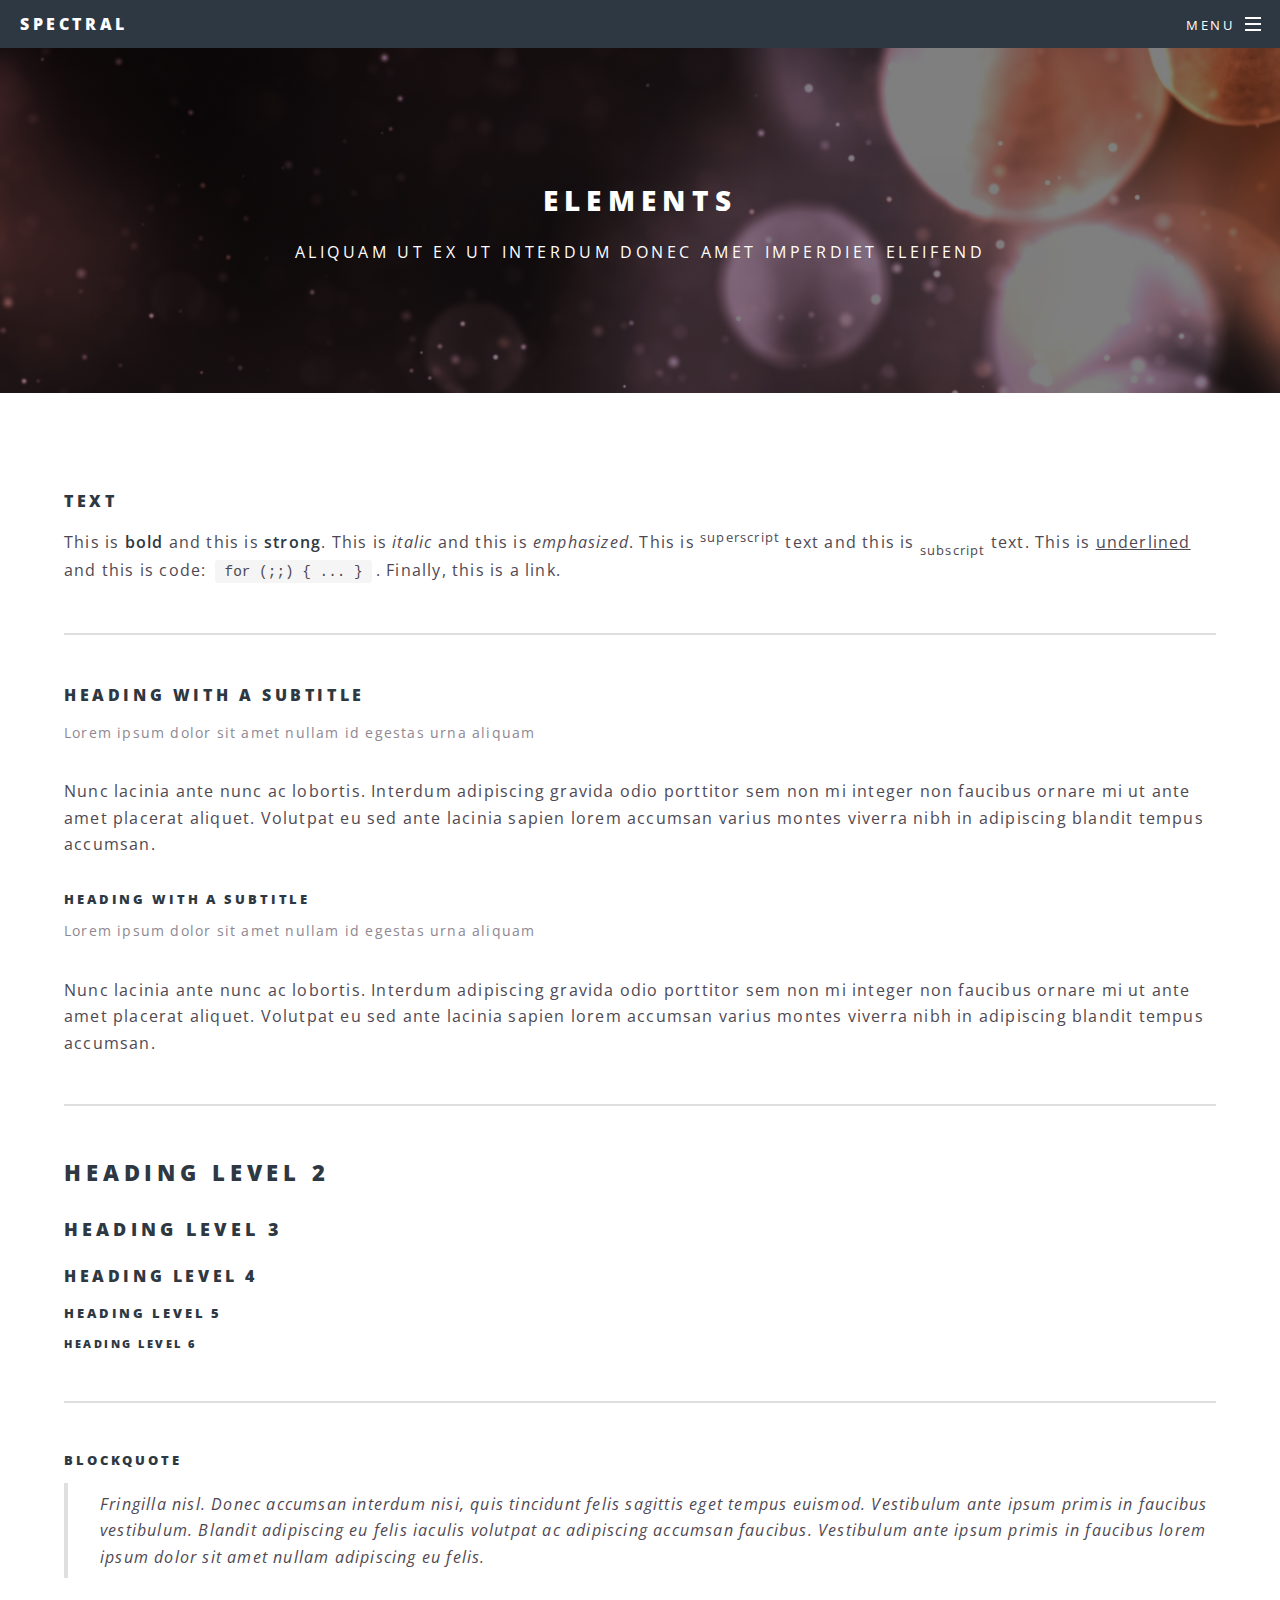
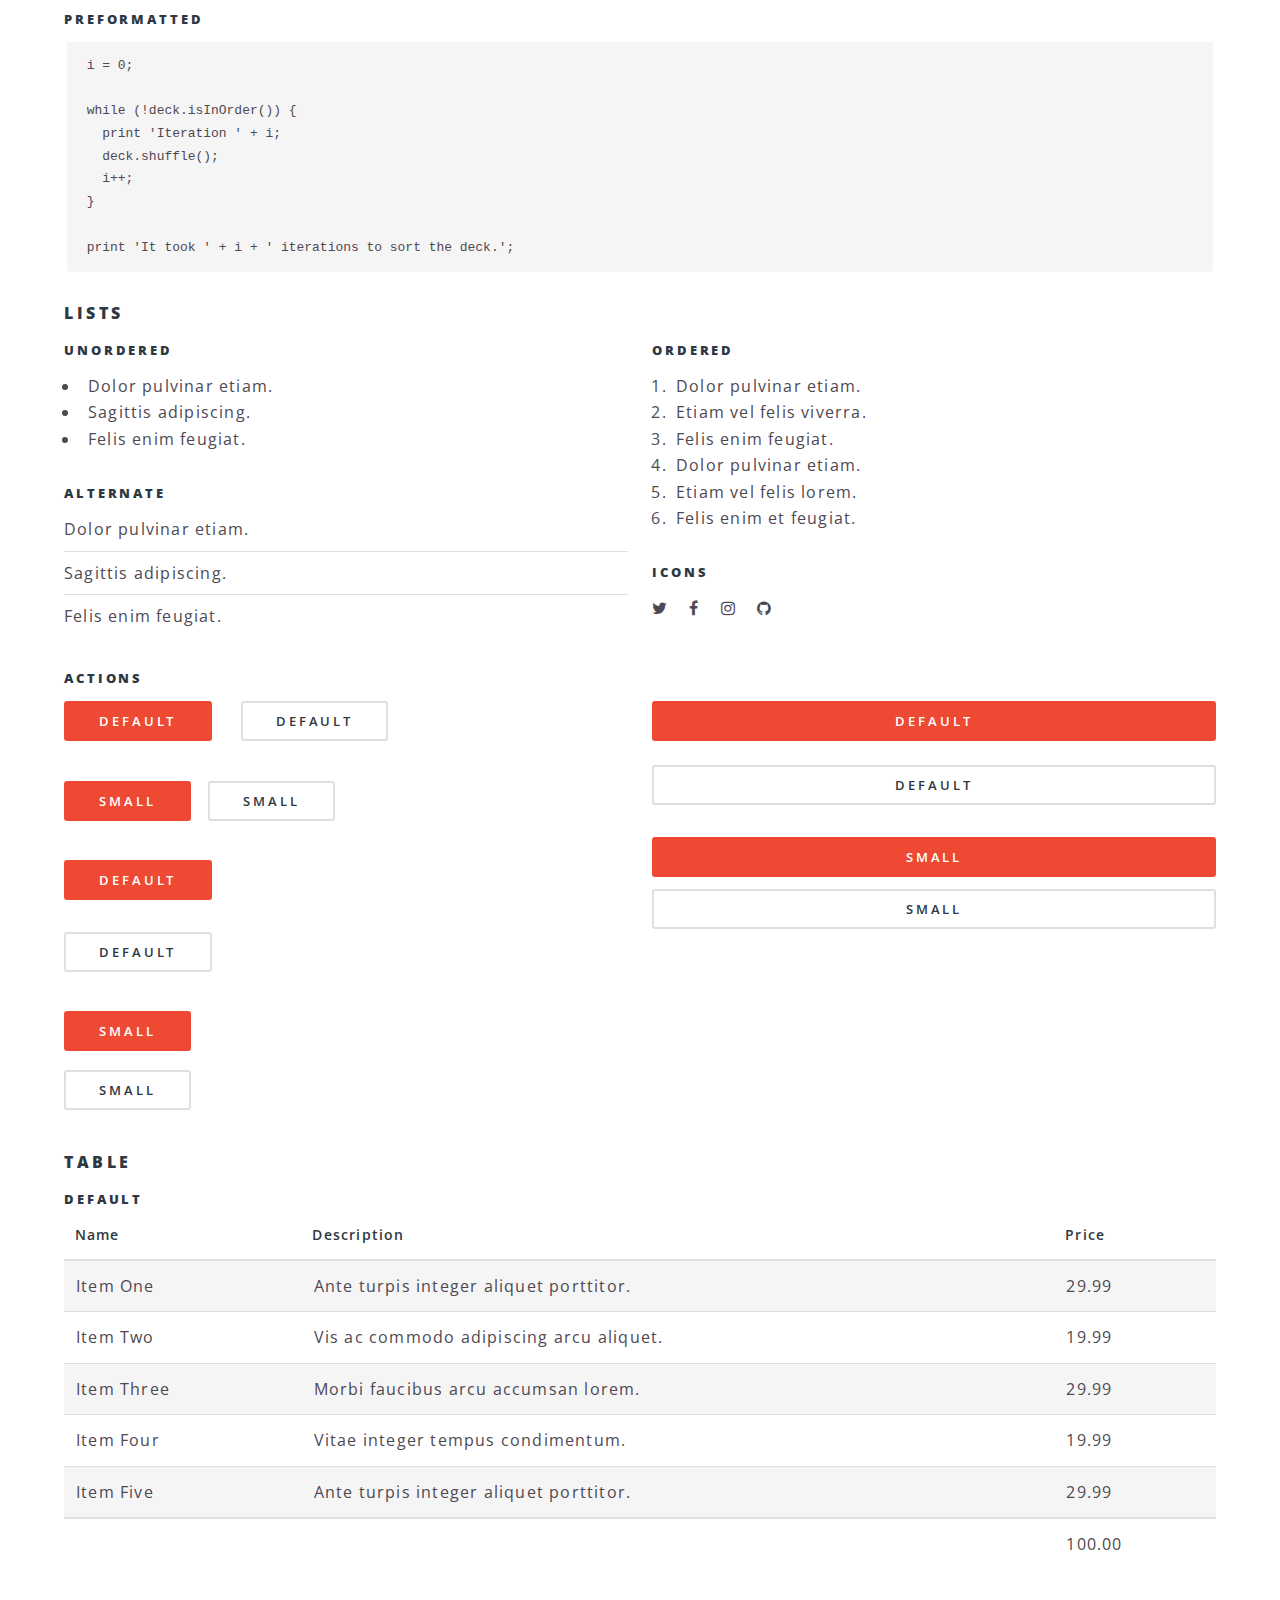
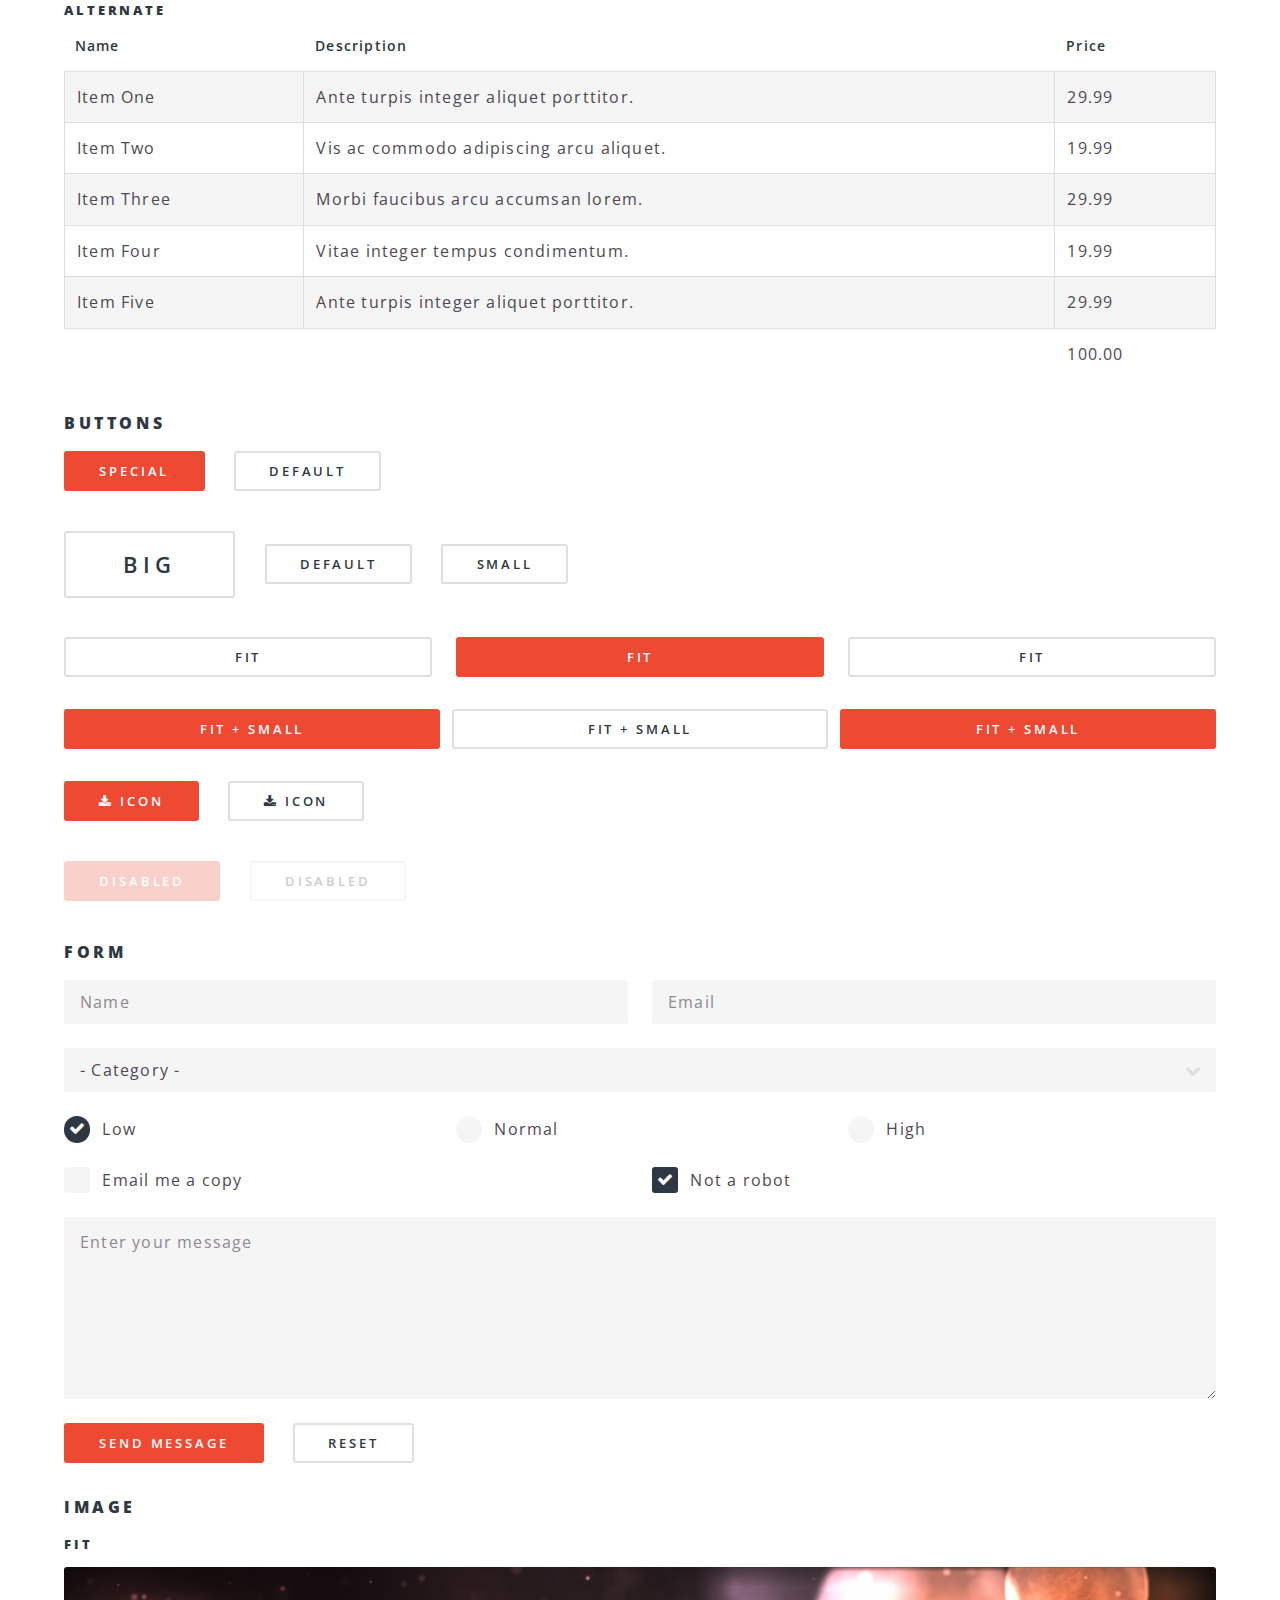
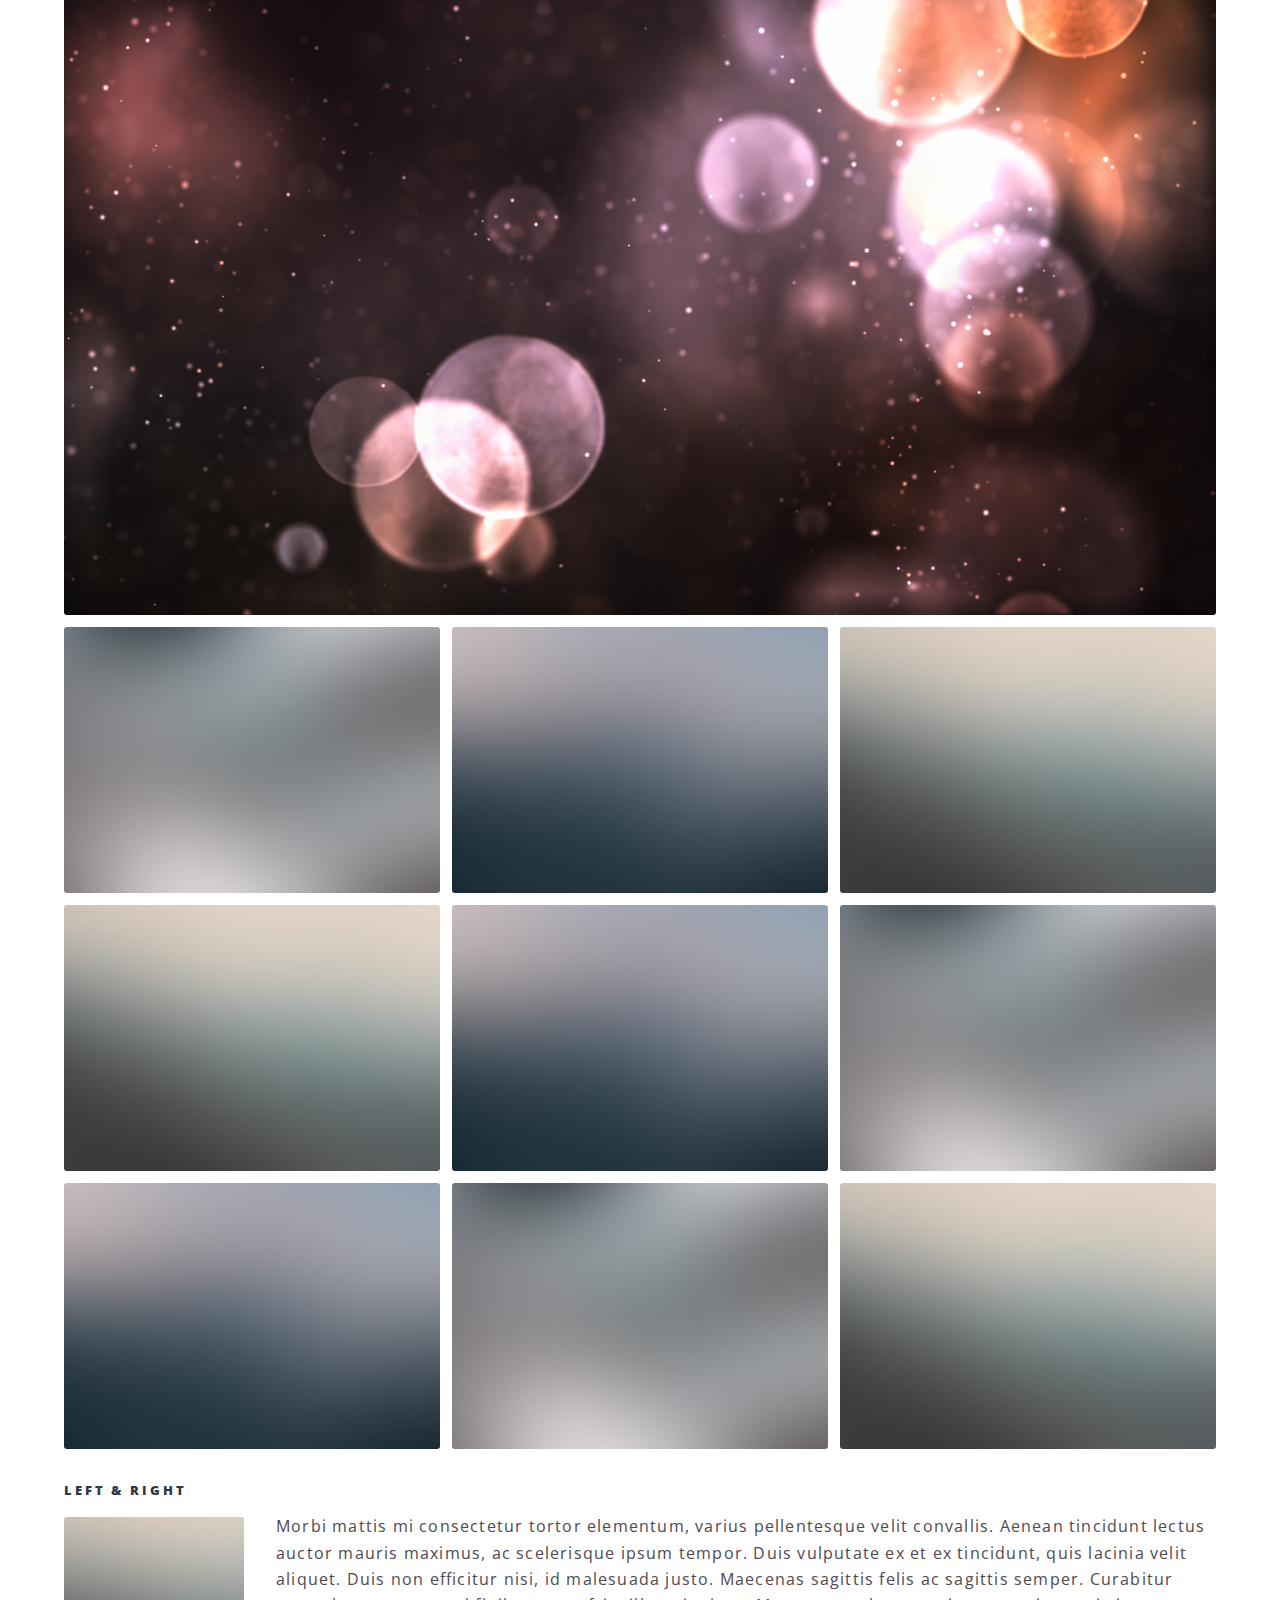
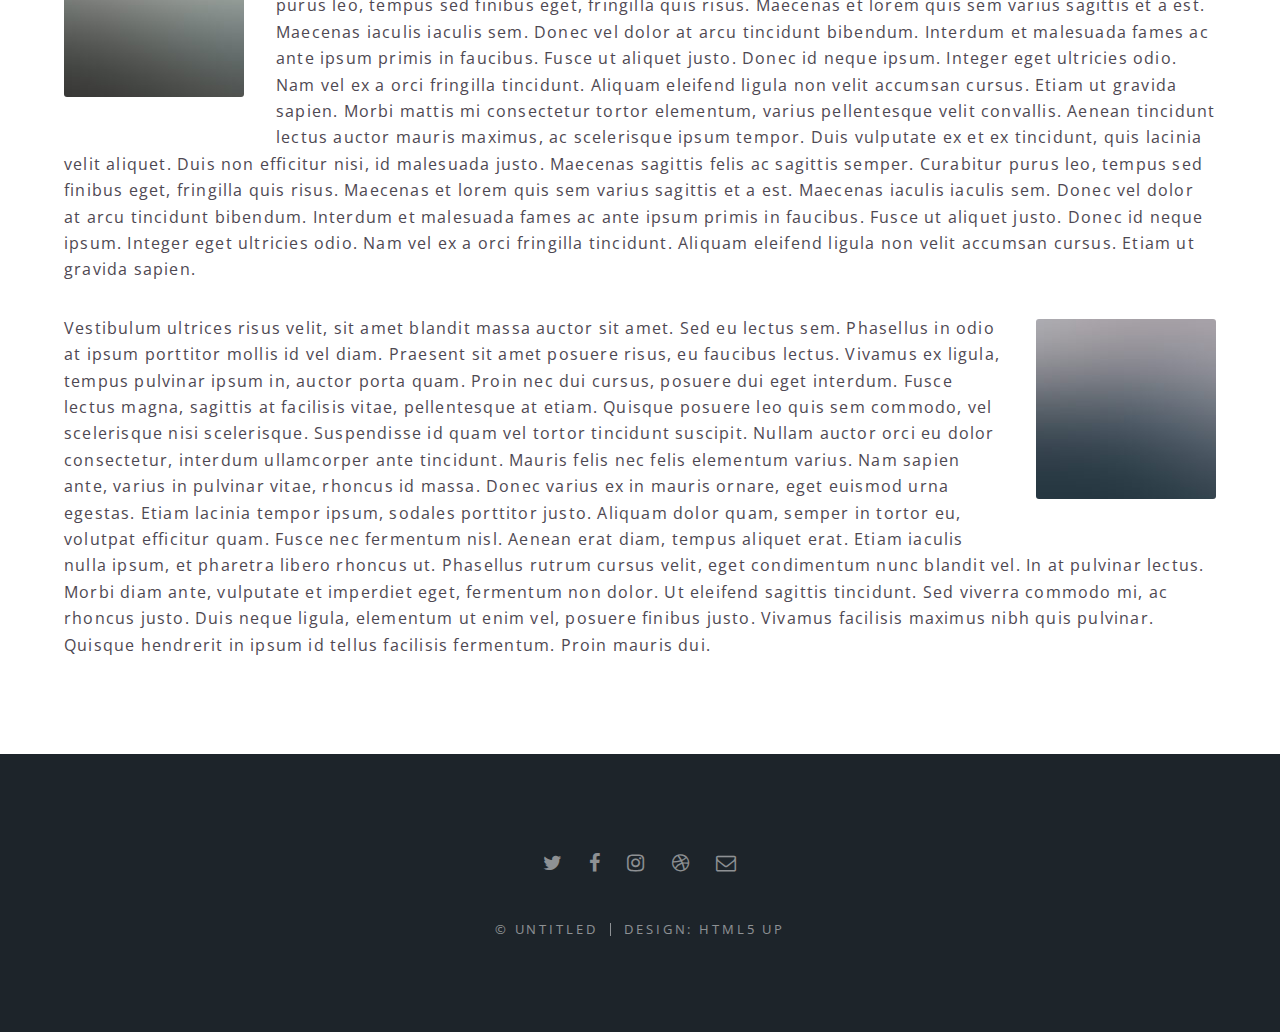
<file: elements.html>
<!DOCTYPE HTML>
<!--
	Spectral by HTML5 UP
	html5up.net | @ajlkn
	Free for personal and commercial use under the CCA 3.0 license (html5up.net/license)
-->
<html>
	<head>
		<title>Elements - Spectral by HTML5 UP</title>
		<meta charset="utf-8" />
		<meta name="viewport" content="width=device-width, initial-scale=1" />
		<!--[if lte IE 8]><script src="assets/js/ie/html5shiv.js"></script><![endif]-->
		<link rel="stylesheet" href="assets/css/main.css" />
		<!--[if lte IE 8]><link rel="stylesheet" href="assets/css/ie8.css" /><![endif]-->
		<!--[if lte IE 9]><link rel="stylesheet" href="assets/css/ie9.css" /><![endif]-->
	</head>
	<body>

		<!-- Page Wrapper -->
			<div id="page-wrapper">

				<!-- Header -->
					<header id="header">
						<h1><a href="index.html">Spectral</a></h1>
						<nav id="nav">
							<ul>
								<li class="special">
									<a href="#menu" class="menuToggle"><span>Menu</span></a>
									<div id="menu">
										<ul>
											<li><a href="index.html">Home</a></li>
											<li><a href="generic.html">Generic</a></li>
											<li><a href="elements.html">Elements</a></li>
											<li><a href="#">Sign Up</a></li>
											<li><a href="#">Log In</a></li>
										</ul>
									</div>
								</li>
							</ul>
						</nav>
					</header>

				<!-- Main -->
					<article id="main">
						<header>
							<h2>Elements</h2>
							<p>Aliquam ut ex ut interdum donec amet imperdiet eleifend</p>
						</header>
						<section class="wrapper style5">
							<div class="inner">

								<section>
									<h4>Text</h4>
									<p>This is <b>bold</b> and this is <strong>strong</strong>. This is <i>italic</i> and this is <em>emphasized</em>.
									This is <sup>superscript</sup> text and this is <sub>subscript</sub> text.
									This is <u>underlined</u> and this is code: <code>for (;;) { ... }</code>. Finally, <a href="#">this is a link</a>.</p>
									<hr />
									<header>
										<h4>Heading with a Subtitle</h4>
										<p>Lorem ipsum dolor sit amet nullam id egestas urna aliquam</p>
									</header>
									<p>Nunc lacinia ante nunc ac lobortis. Interdum adipiscing gravida odio porttitor sem non mi integer non faucibus ornare mi ut ante amet placerat aliquet. Volutpat eu sed ante lacinia sapien lorem accumsan varius montes viverra nibh in adipiscing blandit tempus accumsan.</p>
									<header>
										<h5>Heading with a Subtitle</h5>
										<p>Lorem ipsum dolor sit amet nullam id egestas urna aliquam</p>
									</header>
									<p>Nunc lacinia ante nunc ac lobortis. Interdum adipiscing gravida odio porttitor sem non mi integer non faucibus ornare mi ut ante amet placerat aliquet. Volutpat eu sed ante lacinia sapien lorem accumsan varius montes viverra nibh in adipiscing blandit tempus accumsan.</p>
									<hr />
									<h2>Heading Level 2</h2>
									<h3>Heading Level 3</h3>
									<h4>Heading Level 4</h4>
									<h5>Heading Level 5</h5>
									<h6>Heading Level 6</h6>
									<hr />
									<h5>Blockquote</h5>
									<blockquote>Fringilla nisl. Donec accumsan interdum nisi, quis tincidunt felis sagittis eget tempus euismod. Vestibulum ante ipsum primis in faucibus vestibulum. Blandit adipiscing eu felis iaculis volutpat ac adipiscing accumsan faucibus. Vestibulum ante ipsum primis in faucibus lorem ipsum dolor sit amet nullam adipiscing eu felis.</blockquote>
									<h5>Preformatted</h5>
									<pre><code>i = 0;

while (!deck.isInOrder()) {
  print 'Iteration ' + i;
  deck.shuffle();
  i++;
}

print 'It took ' + i + ' iterations to sort the deck.';</code></pre>
								</section>

								<section>
									<h4>Lists</h4>
									<div class="row">
										<div class="6u 12u$(medium)">
											<h5>Unordered</h5>
											<ul>
												<li>Dolor pulvinar etiam.</li>
												<li>Sagittis adipiscing.</li>
												<li>Felis enim feugiat.</li>
											</ul>
											<h5>Alternate</h5>
											<ul class="alt">
												<li>Dolor pulvinar etiam.</li>
												<li>Sagittis adipiscing.</li>
												<li>Felis enim feugiat.</li>
											</ul>
										</div>
										<div class="6u$ 12u$(medium)">
											<h5>Ordered</h5>
											<ol>
												<li>Dolor pulvinar etiam.</li>
												<li>Etiam vel felis viverra.</li>
												<li>Felis enim feugiat.</li>
												<li>Dolor pulvinar etiam.</li>
												<li>Etiam vel felis lorem.</li>
												<li>Felis enim et feugiat.</li>
											</ol>
											<h5>Icons</h5>
											<ul class="icons">
												<li><a href="#" class="icon fa-twitter"><span class="label">Twitter</span></a></li>
												<li><a href="#" class="icon fa-facebook"><span class="label">Facebook</span></a></li>
												<li><a href="#" class="icon fa-instagram"><span class="label">Instagram</span></a></li>
												<li><a href="#" class="icon fa-github"><span class="label">Github</span></a></li>
											</ul>
										</div>
									</div>
									<h5>Actions</h5>
									<div class="row">
										<div class="6u 12u$(medium)">
											<ul class="actions">
												<li><a href="#" class="button special">Default</a></li>
												<li><a href="#" class="button">Default</a></li>
											</ul>
											<ul class="actions small">
												<li><a href="#" class="button special small">Small</a></li>
												<li><a href="#" class="button small">Small</a></li>
											</ul>
											<ul class="actions vertical">
												<li><a href="#" class="button special">Default</a></li>
												<li><a href="#" class="button">Default</a></li>
											</ul>
											<ul class="actions vertical small">
												<li><a href="#" class="button special small">Small</a></li>
												<li><a href="#" class="button small">Small</a></li>
											</ul>
										</div>
										<div class="6u 12u$(medium)">
											<ul class="actions vertical">
												<li><a href="#" class="button special fit">Default</a></li>
												<li><a href="#" class="button fit">Default</a></li>
											</ul>
											<ul class="actions vertical small">
												<li><a href="#" class="button special small fit">Small</a></li>
												<li><a href="#" class="button small fit">Small</a></li>
											</ul>
										</div>
									</div>
								</section>

								<section>
									<h4>Table</h4>
									<h5>Default</h5>
									<div class="table-wrapper">
										<table>
											<thead>
												<tr>
													<th>Name</th>
													<th>Description</th>
													<th>Price</th>
												</tr>
											</thead>
											<tbody>
												<tr>
													<td>Item One</td>
													<td>Ante turpis integer aliquet porttitor.</td>
													<td>29.99</td>
												</tr>
												<tr>
													<td>Item Two</td>
													<td>Vis ac commodo adipiscing arcu aliquet.</td>
													<td>19.99</td>
												</tr>
												<tr>
													<td>Item Three</td>
													<td> Morbi faucibus arcu accumsan lorem.</td>
													<td>29.99</td>
												</tr>
												<tr>
													<td>Item Four</td>
													<td>Vitae integer tempus condimentum.</td>
													<td>19.99</td>
												</tr>
												<tr>
													<td>Item Five</td>
													<td>Ante turpis integer aliquet porttitor.</td>
													<td>29.99</td>
												</tr>
											</tbody>
											<tfoot>
												<tr>
													<td colspan="2"></td>
													<td>100.00</td>
												</tr>
											</tfoot>
										</table>
									</div>

									<h5>Alternate</h5>
									<div class="table-wrapper">
										<table class="alt">
											<thead>
												<tr>
													<th>Name</th>
													<th>Description</th>
													<th>Price</th>
												</tr>
											</thead>
											<tbody>
												<tr>
													<td>Item One</td>
													<td>Ante turpis integer aliquet porttitor.</td>
													<td>29.99</td>
												</tr>
												<tr>
													<td>Item Two</td>
													<td>Vis ac commodo adipiscing arcu aliquet.</td>
													<td>19.99</td>
												</tr>
												<tr>
													<td>Item Three</td>
													<td> Morbi faucibus arcu accumsan lorem.</td>
													<td>29.99</td>
												</tr>
												<tr>
													<td>Item Four</td>
													<td>Vitae integer tempus condimentum.</td>
													<td>19.99</td>
												</tr>
												<tr>
													<td>Item Five</td>
													<td>Ante turpis integer aliquet porttitor.</td>
													<td>29.99</td>
												</tr>
											</tbody>
											<tfoot>
												<tr>
													<td colspan="2"></td>
													<td>100.00</td>
												</tr>
											</tfoot>
										</table>
									</div>
								</section>

								<section>
									<h4>Buttons</h4>
									<ul class="actions">
										<li><a href="#" class="button special">Special</a></li>
										<li><a href="#" class="button">Default</a></li>
									</ul>
									<ul class="actions">
										<li><a href="#" class="button big">Big</a></li>
										<li><a href="#" class="button">Default</a></li>
										<li><a href="#" class="button small">Small</a></li>
									</ul>
									<ul class="actions fit">
										<li><a href="#" class="button fit">Fit</a></li>
										<li><a href="#" class="button special fit">Fit</a></li>
										<li><a href="#" class="button fit">Fit</a></li>
									</ul>
									<ul class="actions fit small">
										<li><a href="#" class="button special fit small">Fit + Small</a></li>
										<li><a href="#" class="button fit small">Fit + Small</a></li>
										<li><a href="#" class="button special fit small">Fit + Small</a></li>
									</ul>
									<ul class="actions">
										<li><a href="#" class="button special icon fa-download">Icon</a></li>
										<li><a href="#" class="button icon fa-download">Icon</a></li>
									</ul>
									<ul class="actions">
										<li><span class="button special disabled">Disabled</span></li>
										<li><span class="button disabled">Disabled</span></li>
									</ul>
								</section>

								<section>
									<h4>Form</h4>
									<form method="post" action="#">
										<div class="row uniform">
											<div class="6u 12u$(xsmall)">
												<input type="text" name="demo-name" id="demo-name" value="" placeholder="Name" />
											</div>
											<div class="6u$ 12u$(xsmall)">
												<input type="email" name="demo-email" id="demo-email" value="" placeholder="Email" />
											</div>
											<div class="12u$">
												<div class="select-wrapper">
													<select name="demo-category" id="demo-category">
														<option value="">- Category -</option>
														<option value="1">Manufacturing</option>
														<option value="1">Shipping</option>
														<option value="1">Administration</option>
														<option value="1">Human Resources</option>
													</select>
												</div>
											</div>
											<div class="4u 12u$(small)">
												<input type="radio" id="demo-priority-low" name="demo-priority" checked>
												<label for="demo-priority-low">Low</label>
											</div>
											<div class="4u 12u$(small)">
												<input type="radio" id="demo-priority-normal" name="demo-priority">
												<label for="demo-priority-normal">Normal</label>
											</div>
											<div class="4u$ 12u$(small)">
												<input type="radio" id="demo-priority-high" name="demo-priority">
												<label for="demo-priority-high">High</label>
											</div>
											<div class="6u 12u$(small)">
												<input type="checkbox" id="demo-copy" name="demo-copy">
												<label for="demo-copy">Email me a copy</label>
											</div>
											<div class="6u$ 12u$(small)">
												<input type="checkbox" id="demo-human" name="demo-human" checked>
												<label for="demo-human">Not a robot</label>
											</div>
											<div class="12u$">
												<textarea name="demo-message" id="demo-message" placeholder="Enter your message" rows="6"></textarea>
											</div>
											<div class="12u$">
												<ul class="actions">
													<li><input type="submit" value="Send Message" class="special" /></li>
													<li><input type="reset" value="Reset" /></li>
												</ul>
											</div>
										</div>
									</form>
								</section>

								<section>
									<h4>Image</h4>
									<h5>Fit</h5>
									<div class="box alt">
										<div class="row uniform 50%">
											<div class="12u"><span class="image fit"><img src="images/banner2.jpeg" alt="" /></span></div>
											<div class="4u"><span class="image fit"><img src="images/pic01.jpg" alt="" /></span></div>
											<div class="4u"><span class="image fit"><img src="images/pic02.jpg" alt="" /></span></div>
											<div class="4u"><span class="image fit"><img src="images/pic03.jpg" alt="" /></span></div>
											<div class="4u"><span class="image fit"><img src="images/pic03.jpg" alt="" /></span></div>
											<div class="4u"><span class="image fit"><img src="images/pic02.jpg" alt="" /></span></div>
											<div class="4u"><span class="image fit"><img src="images/pic01.jpg" alt="" /></span></div>
											<div class="4u"><span class="image fit"><img src="images/pic02.jpg" alt="" /></span></div>
											<div class="4u"><span class="image fit"><img src="images/pic01.jpg" alt="" /></span></div>
											<div class="4u"><span class="image fit"><img src="images/pic03.jpg" alt="" /></span></div>
										</div>
									</div>
									<h5>Left &amp; Right</h5>
									<p><span class="image left"><img src="images/pic04.jpg" alt="" /></span>Morbi mattis mi consectetur tortor elementum, varius pellentesque velit convallis. Aenean tincidunt lectus auctor mauris maximus, ac scelerisque ipsum tempor. Duis vulputate ex et ex tincidunt, quis lacinia velit aliquet. Duis non efficitur nisi, id malesuada justo. Maecenas sagittis felis ac sagittis semper. Curabitur purus leo, tempus sed finibus eget, fringilla quis risus. Maecenas et lorem quis sem varius sagittis et a est. Maecenas iaculis iaculis sem. Donec vel dolor at arcu tincidunt bibendum. Interdum et malesuada fames ac ante ipsum primis in faucibus. Fusce ut aliquet justo. Donec id neque ipsum. Integer eget ultricies odio. Nam vel ex a orci fringilla tincidunt. Aliquam eleifend ligula non velit accumsan cursus. Etiam ut gravida sapien. Morbi mattis mi consectetur tortor elementum, varius pellentesque velit convallis. Aenean tincidunt lectus auctor mauris maximus, ac scelerisque ipsum tempor. Duis vulputate ex et ex tincidunt, quis lacinia velit aliquet. Duis non efficitur nisi, id malesuada justo. Maecenas sagittis felis ac sagittis semper. Curabitur purus leo, tempus sed finibus eget, fringilla quis risus. Maecenas et lorem quis sem varius sagittis et a est. Maecenas iaculis iaculis sem. Donec vel dolor at arcu tincidunt bibendum. Interdum et malesuada fames ac ante ipsum primis in faucibus. Fusce ut aliquet justo. Donec id neque ipsum. Integer eget ultricies odio. Nam vel ex a orci fringilla tincidunt. Aliquam eleifend ligula non velit accumsan cursus. Etiam ut gravida sapien.</p>
									<p><span class="image right"><img src="images/pic05.jpg" alt="" /></span>Vestibulum ultrices risus velit, sit amet blandit massa auctor sit amet. Sed eu lectus sem. Phasellus in odio at ipsum porttitor mollis id vel diam. Praesent sit amet posuere risus, eu faucibus lectus. Vivamus ex ligula, tempus pulvinar ipsum in, auctor porta quam. Proin nec dui cursus, posuere dui eget interdum. Fusce lectus magna, sagittis at facilisis vitae, pellentesque at etiam. Quisque posuere leo quis sem commodo, vel scelerisque nisi scelerisque. Suspendisse id quam vel tortor tincidunt suscipit. Nullam auctor orci eu dolor consectetur, interdum ullamcorper ante tincidunt. Mauris felis nec felis elementum varius. Nam sapien ante, varius in pulvinar vitae, rhoncus id massa. Donec varius ex in mauris ornare, eget euismod urna egestas. Etiam lacinia tempor ipsum, sodales porttitor justo. Aliquam dolor quam, semper in tortor eu, volutpat efficitur quam. Fusce nec fermentum nisl. Aenean erat diam, tempus aliquet erat. Etiam iaculis nulla ipsum, et pharetra libero rhoncus ut. Phasellus rutrum cursus velit, eget condimentum nunc blandit vel. In at pulvinar lectus. Morbi diam ante, vulputate et imperdiet eget, fermentum non dolor. Ut eleifend sagittis tincidunt. Sed viverra commodo mi, ac rhoncus justo. Duis neque ligula, elementum ut enim vel, posuere finibus justo. Vivamus facilisis maximus nibh quis pulvinar. Quisque hendrerit in ipsum id tellus facilisis fermentum. Proin mauris dui.</p>
								</section>

							</div>
						</section>
					</article>

				<!-- Footer -->
					<footer id="footer">
						<ul class="icons">
							<li><a href="#" class="icon fa-twitter"><span class="label">Twitter</span></a></li>
							<li><a href="#" class="icon fa-facebook"><span class="label">Facebook</span></a></li>
							<li><a href="#" class="icon fa-instagram"><span class="label">Instagram</span></a></li>
							<li><a href="#" class="icon fa-dribbble"><span class="label">Dribbble</span></a></li>
							<li><a href="#" class="icon fa-envelope-o"><span class="label">Email</span></a></li>
						</ul>
						<ul class="copyright">
							<li>&copy; Untitled</li><li>Design: <a href="http://html5up.net">HTML5 UP</a></li>
						</ul>
					</footer>

			</div>

		<!-- Scripts -->
			<script src="assets/js/jquery.min.js"></script>
			<script src="assets/js/jquery.scrollex.min.js"></script>
			<script src="assets/js/jquery.scrolly.min.js"></script>
			<script src="assets/js/skel.min.js"></script>
			<script src="assets/js/util.js"></script>
			<!--[if lte IE 8]><script src="assets/js/ie/respond.min.js"></script><![endif]-->
			<script src="assets/js/main.js"></script>

	</body>
</html>
</file>
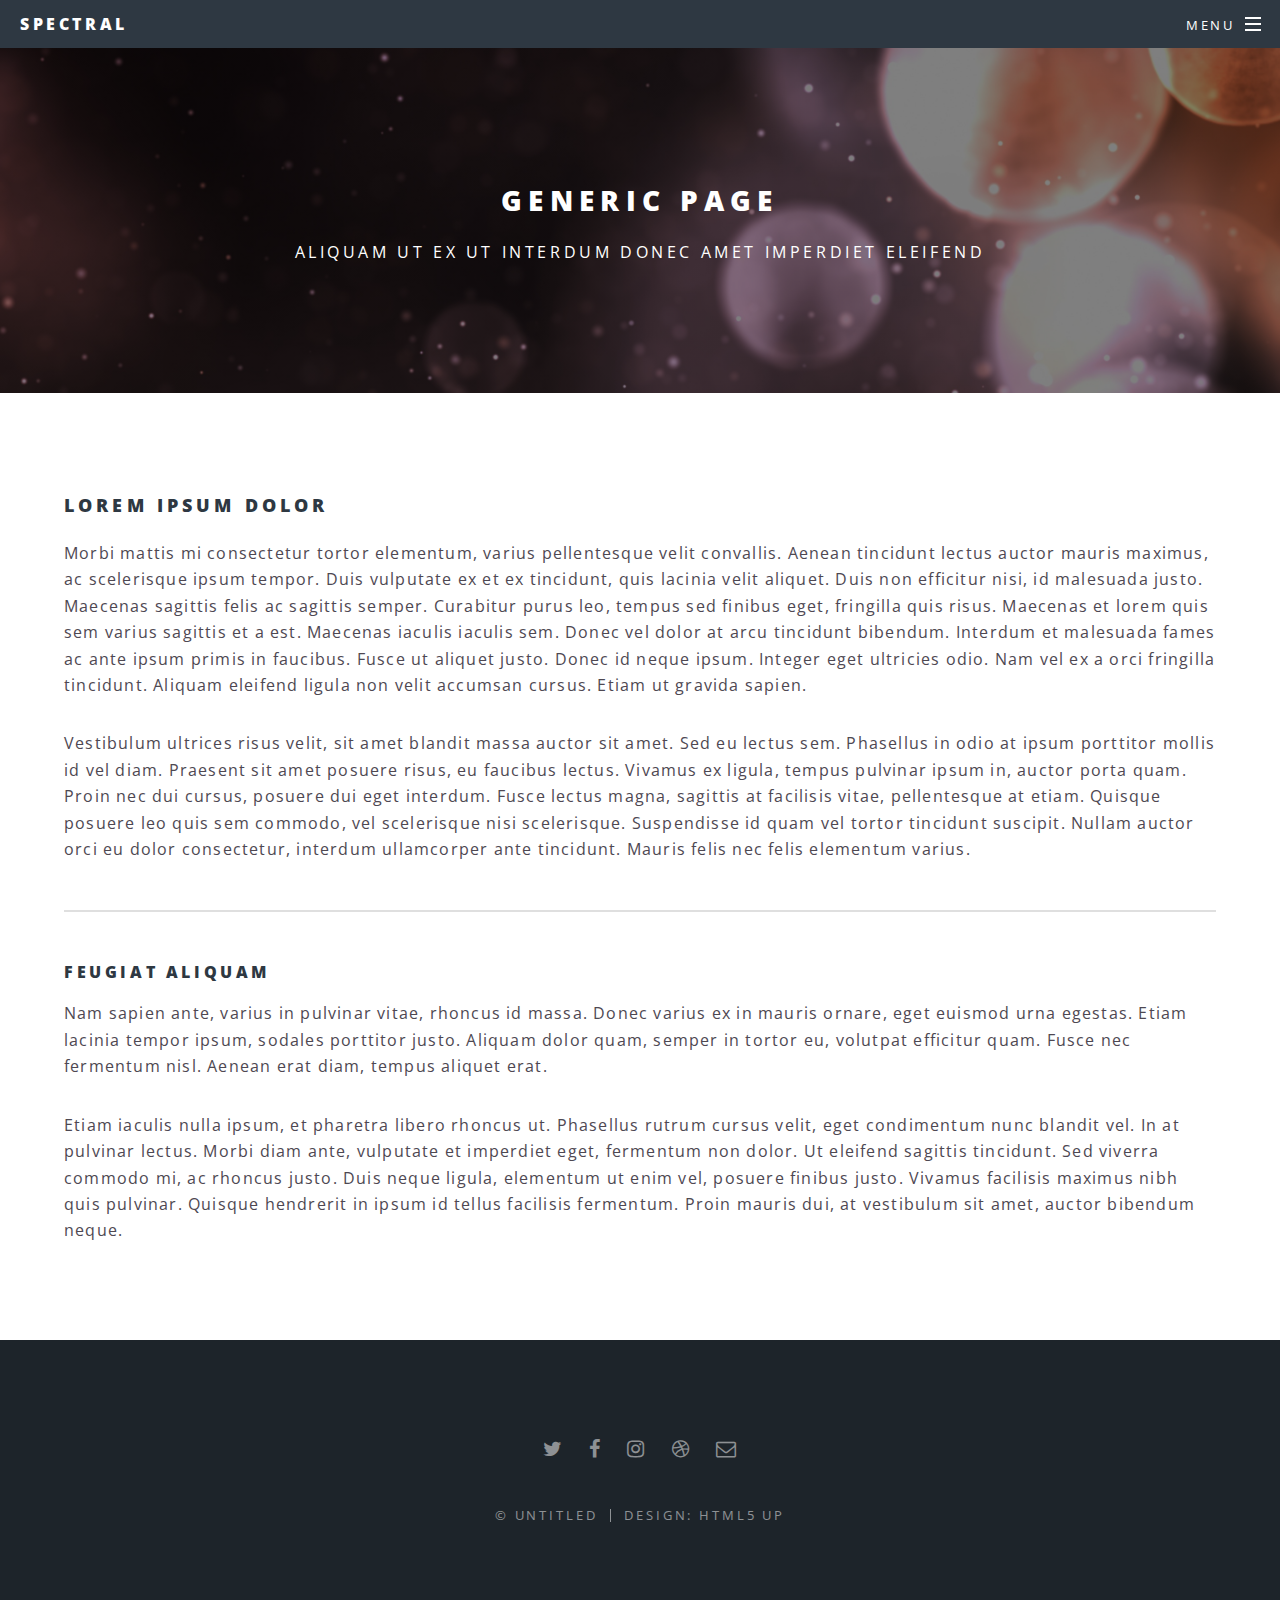
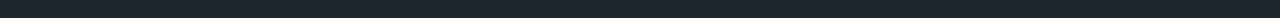
<file: generic.html>
<!DOCTYPE HTML>
<!--
	Spectral by HTML5 UP
	html5up.net | @ajlkn
	Free for personal and commercial use under the CCA 3.0 license (html5up.net/license)
-->
<html>
	<head>
		<title>Generic - Spectral by HTML5 UP</title>
		<meta charset="utf-8" />
		<meta name="viewport" content="width=device-width, initial-scale=1" />
		<!--[if lte IE 8]><script src="assets/js/ie/html5shiv.js"></script><![endif]-->
		<link rel="stylesheet" href="assets/css/main.css" />
		<!--[if lte IE 8]><link rel="stylesheet" href="assets/css/ie8.css" /><![endif]-->
		<!--[if lte IE 9]><link rel="stylesheet" href="assets/css/ie9.css" /><![endif]-->
	</head>
	<body>

		<!-- Page Wrapper -->
			<div id="page-wrapper">

				<!-- Header -->
					<header id="header">
						<h1><a href="index.html">Spectral</a></h1>
						<nav id="nav">
							<ul>
								<li class="special">
									<a href="#menu" class="menuToggle"><span>Menu</span></a>
									<div id="menu">
										<ul>
											<li><a href="index.html">Home</a></li>
											<li><a href="generic.html">Generic</a></li>
											<li><a href="elements.html">Elements</a></li>
											<li><a href="#">Sign Up</a></li>
											<li><a href="#">Log In</a></li>
										</ul>
									</div>
								</li>
							</ul>
						</nav>
					</header>

				<!-- Main -->
					<article id="main">
						<header>
							<h2>Generic Page</h2>
							<p>Aliquam ut ex ut interdum donec amet imperdiet eleifend</p>
						</header>
						<section class="wrapper style5">
							<div class="inner">

								<h3>Lorem ipsum dolor</h3>
								<p>Morbi mattis mi consectetur tortor elementum, varius pellentesque velit convallis. Aenean tincidunt lectus auctor mauris maximus, ac scelerisque ipsum tempor. Duis vulputate ex et ex tincidunt, quis lacinia velit aliquet. Duis non efficitur nisi, id malesuada justo. Maecenas sagittis felis ac sagittis semper. Curabitur purus leo, tempus sed finibus eget, fringilla quis risus. Maecenas et lorem quis sem varius sagittis et a est. Maecenas iaculis iaculis sem. Donec vel dolor at arcu tincidunt bibendum. Interdum et malesuada fames ac ante ipsum primis in faucibus. Fusce ut aliquet justo. Donec id neque ipsum. Integer eget ultricies odio. Nam vel ex a orci fringilla tincidunt. Aliquam eleifend ligula non velit accumsan cursus. Etiam ut gravida sapien.</p>

								<p>Vestibulum ultrices risus velit, sit amet blandit massa auctor sit amet. Sed eu lectus sem. Phasellus in odio at ipsum porttitor mollis id vel diam. Praesent sit amet posuere risus, eu faucibus lectus. Vivamus ex ligula, tempus pulvinar ipsum in, auctor porta quam. Proin nec dui cursus, posuere dui eget interdum. Fusce lectus magna, sagittis at facilisis vitae, pellentesque at etiam. Quisque posuere leo quis sem commodo, vel scelerisque nisi scelerisque. Suspendisse id quam vel tortor tincidunt suscipit. Nullam auctor orci eu dolor consectetur, interdum ullamcorper ante tincidunt. Mauris felis nec felis elementum varius.</p>

								<hr />

								<h4>Feugiat aliquam</h4>
								<p>Nam sapien ante, varius in pulvinar vitae, rhoncus id massa. Donec varius ex in mauris ornare, eget euismod urna egestas. Etiam lacinia tempor ipsum, sodales porttitor justo. Aliquam dolor quam, semper in tortor eu, volutpat efficitur quam. Fusce nec fermentum nisl. Aenean erat diam, tempus aliquet erat.</p>

								<p>Etiam iaculis nulla ipsum, et pharetra libero rhoncus ut. Phasellus rutrum cursus velit, eget condimentum nunc blandit vel. In at pulvinar lectus. Morbi diam ante, vulputate et imperdiet eget, fermentum non dolor. Ut eleifend sagittis tincidunt. Sed viverra commodo mi, ac rhoncus justo. Duis neque ligula, elementum ut enim vel, posuere finibus justo. Vivamus facilisis maximus nibh quis pulvinar. Quisque hendrerit in ipsum id tellus facilisis fermentum. Proin mauris dui, at vestibulum sit amet, auctor bibendum neque.</p>

							</div>
						</section>
					</article>

				<!-- Footer -->
					<footer id="footer">
						<ul class="icons">
							<li><a href="#" class="icon fa-twitter"><span class="label">Twitter</span></a></li>
							<li><a href="#" class="icon fa-facebook"><span class="label">Facebook</span></a></li>
							<li><a href="#" class="icon fa-instagram"><span class="label">Instagram</span></a></li>
							<li><a href="#" class="icon fa-dribbble"><span class="label">Dribbble</span></a></li>
							<li><a href="#" class="icon fa-envelope-o"><span class="label">Email</span></a></li>
						</ul>
						<ul class="copyright">
							<li>&copy; Untitled</li><li>Design: <a href="http://html5up.net">HTML5 UP</a></li>
						</ul>
					</footer>

			</div>

		<!-- Scripts -->
			<script src="assets/js/jquery.min.js"></script>
			<script src="assets/js/jquery.scrollex.min.js"></script>
			<script src="assets/js/jquery.scrolly.min.js"></script>
			<script src="assets/js/skel.min.js"></script>
			<script src="assets/js/util.js"></script>
			<!--[if lte IE 8]><script src="assets/js/ie/respond.min.js"></script><![endif]-->
			<script src="assets/js/main.js"></script>

	</body>
</html>
</file>
<file: assets/css/ie8.css>
/*
	Spectral by HTML5 UP
	html5up.net | @ajlkn
	Free for personal and commercial use under the CCA 3.0 license (html5up.net/license)
*/

/* Icon */

	.icon.major {
		border: none;
	}

		.icon.major:before {
			font-size: 3em;
		}

/* Form */

	label {
		color: #2E3842;
	}

	input[type="text"],
	input[type="password"],
	input[type="email"],
	select,
	textarea {
		border: solid 1px #dfdfdf;
	}

/* Button */

	input[type="submit"],
	input[type="reset"],
	input[type="button"],
	button,
	.button {
		border: solid 2px #dfdfdf;
	}

		input[type="submit"].special,
		input[type="reset"].special,
		input[type="button"].special,
		button.special,
		.button.special {
			border: 0 !important;
		}

/* Page Wrapper + Menu */

	#menu {
		display: none;
	}

	body.is-menu-visible #menu {
		display: block;
	}

/* Header */

	#header nav > ul > li > a.menuToggle:after {
		display: none;
	}

/* Banner + Wrapper (style4) */

	#banner,
	.wrapper.style4 {
		-ms-behavior: url("assets/js/ie/backgroundsize.min.htc");
	}

		#banner:before,
		.wrapper.style4:before {
			display: none;
		}

/* Banner */

	#banner .more {
		height: 4em;
	}

		#banner .more:after {
			display: none;
		}

/* Main */

	#main > header {
		-ms-behavior: url("assets/js/ie/backgroundsize.min.htc");
	}

		#main > header:before {
			display: none;
		}
</file>
<file: assets/css/ie9.css>
/*
	Spectral by HTML5 UP
	html5up.net | @ajlkn
	Free for personal and commercial use under the CCA 3.0 license (html5up.net/license)
*/

/* Spotlight */

	.spotlight {
		display: block;
	}

		.spotlight .image {
			display: inline-block;
			vertical-align: top;
		}

		.spotlight .content {
			padding: 4em 4em 2em 4em ;
			display: inline-block;
		}

		.spotlight:after {
			clear: both;
			content: '';
			display: block;
		}

/* Features */

	.features {
		display: block;
	}

		.features li {
			float: left;
		}

		.features:after {
			content: '';
			display: block;
			clear: both;
		}

/* Banner + Wrapper (style4) */

	#banner,
	.wrapper.style4 {
		background-image: url("../../images/banner2.jpeg");
		background-position: center center;
		background-repeat: no-repeat;
		background-size: cover;
		position: relative;
	}

		#banner:before,
		.wrapper.style4:before {
			background: #000000;
			content: '';
			height: 100%;
			left: 0;
			opacity: 0.5;
			position: absolute;
			top: 0;
			width: 100%;
		}

		#banner .inner,
		.wrapper.style4 .inner {
			position: relative;
			z-index: 1;
		}

/* Banner */

	#banner {
		padding: 14em 0 12em 0 ;
		height: auto;
	}

		#banner:after {
			display: none;
		}

/* CTA */

	#cta .inner header {
		float: left;
	}

	#cta .inner .actions {
		float: left;
	}

	#cta .inner:after {
		clear: both;
		content: '';
		display: block;
	}

/* Main */

	#main > header {
		background-image: url("../../images/banner2.jpeg");
		background-position: center center;
		background-repeat: no-repeat;
		background-size: cover;
		position: relative;
	}

		#main > header:before {
			background: #000000;
			content: '';
			height: 100%;
			left: 0;
			opacity: 0.5;
			position: absolute;
			top: 0;
			width: 100%;
		}

		#main > header > * {
			position: relative;
			z-index: 1;
		}
</file>
<file: assets/css/main.css>
@import url(font-awesome.min.css);
@import url("https://fonts.googleapis.com/css?family=Open+Sans:400,400italic,600,600italic,800,800italic");

/*
	Spectral by HTML5 UP
	html5up.net | @ajlkn
	Free for personal and commercial use under the CCA 3.0 license (html5up.net/license)
*/

/* Reset */

	html, body, div, span, applet, object, iframe, h1, h2, h3, h4, h5, h6, p, blockquote, pre, a, abbr, acronym, address, big, cite, code, del, dfn, em, img, ins, kbd, q, s, samp, small, strike, strong, sub, sup, tt, var, b, u, i, center, dl, dt, dd, ol, ul, li, fieldset, form, label, legend, table, caption, tbody, tfoot, thead, tr, th, td, article, aside, canvas, details, embed, figure, figcaption, footer, header, hgroup, menu, nav, output, ruby, section, summary, time, mark, audio, video {
		margin: 0;
		padding: 0;
		border: 0;
		font-size: 100%;
		font: inherit;
		vertical-align: baseline;
	}

	article, aside, details, figcaption, figure, footer, header, hgroup, menu, nav, section {
		display: block;
	}

	body {
		line-height: 1;
	}

	ol, ul {
		list-style: none;
	}

	blockquote, q {
		quotes: none;
	}

	blockquote:before, blockquote:after, q:before, q:after {
		content: '';
		content: none;
	}

	table {
		border-collapse: collapse;
		border-spacing: 0;
	}

	body {
		-webkit-text-size-adjust: none;
	}

/* Box Model */

	*, *:before, *:after {
		-moz-box-sizing: border-box;
		-webkit-box-sizing: border-box;
		box-sizing: border-box;
	}

/* Grid */

	.row {
		border-bottom: solid 1px transparent;
		-moz-box-sizing: border-box;
		-webkit-box-sizing: border-box;
		box-sizing: border-box;
	}

	.row > * {
		float: left;
		-moz-box-sizing: border-box;
		-webkit-box-sizing: border-box;
		box-sizing: border-box;
	}

	.row:after, .row:before {
		content: '';
		display: block;
		clear: both;
		height: 0;
	}

	.row.uniform > * > :first-child {
		margin-top: 0;
	}

	.row.uniform > * > :last-child {
		margin-bottom: 0;
	}

	.row.\30 \25 > * {
		padding: 0 0 0 0em;
	}

	.row.\30 \25 {
		margin: 0 0 -1px 0em;
	}

	.row.uniform.\30 \25 > * {
		padding: 0em 0 0 0em;
	}

	.row.uniform.\30 \25 {
		margin: 0em 0 -1px 0em;
	}

	.row > * {
		padding: 0 0 0 1.5em;
	}

	.row {
		margin: 0 0 -1px -1.5em;
	}

	.row.uniform > * {
		padding: 1.5em 0 0 1.5em;
	}

	.row.uniform {
		margin: -1.5em 0 -1px -1.5em;
	}

	.row.\32 00\25 > * {
		padding: 0 0 0 3em;
	}

	.row.\32 00\25 {
		margin: 0 0 -1px -3em;
	}

	.row.uniform.\32 00\25 > * {
		padding: 3em 0 0 3em;
	}

	.row.uniform.\32 00\25 {
		margin: -3em 0 -1px -3em;
	}

	.row.\31 50\25 > * {
		padding: 0 0 0 2.25em;
	}

	.row.\31 50\25 {
		margin: 0 0 -1px -2.25em;
	}

	.row.uniform.\31 50\25 > * {
		padding: 2.25em 0 0 2.25em;
	}

	.row.uniform.\31 50\25 {
		margin: -2.25em 0 -1px -2.25em;
	}

	.row.\35 0\25 > * {
		padding: 0 0 0 0.75em;
	}

	.row.\35 0\25 {
		margin: 0 0 -1px -0.75em;
	}

	.row.uniform.\35 0\25 > * {
		padding: 0.75em 0 0 0.75em;
	}

	.row.uniform.\35 0\25 {
		margin: -0.75em 0 -1px -0.75em;
	}

	.row.\32 5\25 > * {
		padding: 0 0 0 0.375em;
	}

	.row.\32 5\25 {
		margin: 0 0 -1px -0.375em;
	}

	.row.uniform.\32 5\25 > * {
		padding: 0.375em 0 0 0.375em;
	}

	.row.uniform.\32 5\25 {
		margin: -0.375em 0 -1px -0.375em;
	}

	.\31 2u, .\31 2u\24 {
		width: 100%;
		clear: none;
		margin-left: 0;
	}

	.\31 1u, .\31 1u\24 {
		width: 91.6666666667%;
		clear: none;
		margin-left: 0;
	}

	.\31 0u, .\31 0u\24 {
		width: 83.3333333333%;
		clear: none;
		margin-left: 0;
	}

	.\39 u, .\39 u\24 {
		width: 75%;
		clear: none;
		margin-left: 0;
	}

	.\38 u, .\38 u\24 {
		width: 66.6666666667%;
		clear: none;
		margin-left: 0;
	}

	.\37 u, .\37 u\24 {
		width: 58.3333333333%;
		clear: none;
		margin-left: 0;
	}

	.\36 u, .\36 u\24 {
		width: 50%;
		clear: none;
		margin-left: 0;
	}

	.\35 u, .\35 u\24 {
		width: 41.6666666667%;
		clear: none;
		margin-left: 0;
	}

	.\34 u, .\34 u\24 {
		width: 33.3333333333%;
		clear: none;
		margin-left: 0;
	}

	.\33 u, .\33 u\24 {
		width: 25%;
		clear: none;
		margin-left: 0;
	}

	.\32 u, .\32 u\24 {
		width: 16.6666666667%;
		clear: none;
		margin-left: 0;
	}

	.\31 u, .\31 u\24 {
		width: 8.3333333333%;
		clear: none;
		margin-left: 0;
	}

	.\31 2u\24 + *,
	.\31 1u\24 + *,
	.\31 0u\24 + *,
	.\39 u\24 + *,
	.\38 u\24 + *,
	.\37 u\24 + *,
	.\36 u\24 + *,
	.\35 u\24 + *,
	.\34 u\24 + *,
	.\33 u\24 + *,
	.\32 u\24 + *,
	.\31 u\24 + * {
		clear: left;
	}

	.\-11u {
		margin-left: 91.66667%;
	}

	.\-10u {
		margin-left: 83.33333%;
	}

	.\-9u {
		margin-left: 75%;
	}

	.\-8u {
		margin-left: 66.66667%;
	}

	.\-7u {
		margin-left: 58.33333%;
	}

	.\-6u {
		margin-left: 50%;
	}

	.\-5u {
		margin-left: 41.66667%;
	}

	.\-4u {
		margin-left: 33.33333%;
	}

	.\-3u {
		margin-left: 25%;
	}

	.\-2u {
		margin-left: 16.66667%;
	}

	.\-1u {
		margin-left: 8.33333%;
	}

	@media screen and (max-width: 1680px) {

		.row > * {
			padding: 0 0 0 1.5em;
		}

		.row {
			margin: 0 0 -1px -1.5em;
		}

		.row.uniform > * {
			padding: 1.5em 0 0 1.5em;
		}

		.row.uniform {
			margin: -1.5em 0 -1px -1.5em;
		}

		.row.\32 00\25 > * {
			padding: 0 0 0 3em;
		}

		.row.\32 00\25 {
			margin: 0 0 -1px -3em;
		}

		.row.uniform.\32 00\25 > * {
			padding: 3em 0 0 3em;
		}

		.row.uniform.\32 00\25 {
			margin: -3em 0 -1px -3em;
		}

		.row.\31 50\25 > * {
			padding: 0 0 0 2.25em;
		}

		.row.\31 50\25 {
			margin: 0 0 -1px -2.25em;
		}

		.row.uniform.\31 50\25 > * {
			padding: 2.25em 0 0 2.25em;
		}

		.row.uniform.\31 50\25 {
			margin: -2.25em 0 -1px -2.25em;
		}

		.row.\35 0\25 > * {
			padding: 0 0 0 0.75em;
		}

		.row.\35 0\25 {
			margin: 0 0 -1px -0.75em;
		}

		.row.uniform.\35 0\25 > * {
			padding: 0.75em 0 0 0.75em;
		}

		.row.uniform.\35 0\25 {
			margin: -0.75em 0 -1px -0.75em;
		}

		.row.\32 5\25 > * {
			padding: 0 0 0 0.375em;
		}

		.row.\32 5\25 {
			margin: 0 0 -1px -0.375em;
		}

		.row.uniform.\32 5\25 > * {
			padding: 0.375em 0 0 0.375em;
		}

		.row.uniform.\32 5\25 {
			margin: -0.375em 0 -1px -0.375em;
		}

		.\31 2u\28xlarge\29, .\31 2u\24\28xlarge\29 {
			width: 100%;
			clear: none;
			margin-left: 0;
		}

		.\31 1u\28xlarge\29, .\31 1u\24\28xlarge\29 {
			width: 91.6666666667%;
			clear: none;
			margin-left: 0;
		}

		.\31 0u\28xlarge\29, .\31 0u\24\28xlarge\29 {
			width: 83.3333333333%;
			clear: none;
			margin-left: 0;
		}

		.\39 u\28xlarge\29, .\39 u\24\28xlarge\29 {
			width: 75%;
			clear: none;
			margin-left: 0;
		}

		.\38 u\28xlarge\29, .\38 u\24\28xlarge\29 {
			width: 66.6666666667%;
			clear: none;
			margin-left: 0;
		}

		.\37 u\28xlarge\29, .\37 u\24\28xlarge\29 {
			width: 58.3333333333%;
			clear: none;
			margin-left: 0;
		}

		.\36 u\28xlarge\29, .\36 u\24\28xlarge\29 {
			width: 50%;
			clear: none;
			margin-left: 0;
		}

		.\35 u\28xlarge\29, .\35 u\24\28xlarge\29 {
			width: 41.6666666667%;
			clear: none;
			margin-left: 0;
		}

		.\34 u\28xlarge\29, .\34 u\24\28xlarge\29 {
			width: 33.3333333333%;
			clear: none;
			margin-left: 0;
		}

		.\33 u\28xlarge\29, .\33 u\24\28xlarge\29 {
			width: 25%;
			clear: none;
			margin-left: 0;
		}

		.\32 u\28xlarge\29, .\32 u\24\28xlarge\29 {
			width: 16.6666666667%;
			clear: none;
			margin-left: 0;
		}

		.\31 u\28xlarge\29, .\31 u\24\28xlarge\29 {
			width: 8.3333333333%;
			clear: none;
			margin-left: 0;
		}

		.\31 2u\24\28xlarge\29 + *,
		.\31 1u\24\28xlarge\29 + *,
		.\31 0u\24\28xlarge\29 + *,
		.\39 u\24\28xlarge\29 + *,
		.\38 u\24\28xlarge\29 + *,
		.\37 u\24\28xlarge\29 + *,
		.\36 u\24\28xlarge\29 + *,
		.\35 u\24\28xlarge\29 + *,
		.\34 u\24\28xlarge\29 + *,
		.\33 u\24\28xlarge\29 + *,
		.\32 u\24\28xlarge\29 + *,
		.\31 u\24\28xlarge\29 + * {
			clear: left;
		}

		.\-11u\28xlarge\29 {
			margin-left: 91.66667%;
		}

		.\-10u\28xlarge\29 {
			margin-left: 83.33333%;
		}

		.\-9u\28xlarge\29 {
			margin-left: 75%;
		}

		.\-8u\28xlarge\29 {
			margin-left: 66.66667%;
		}

		.\-7u\28xlarge\29 {
			margin-left: 58.33333%;
		}

		.\-6u\28xlarge\29 {
			margin-left: 50%;
		}

		.\-5u\28xlarge\29 {
			margin-left: 41.66667%;
		}

		.\-4u\28xlarge\29 {
			margin-left: 33.33333%;
		}

		.\-3u\28xlarge\29 {
			margin-left: 25%;
		}

		.\-2u\28xlarge\29 {
			margin-left: 16.66667%;
		}

		.\-1u\28xlarge\29 {
			margin-left: 8.33333%;
		}

	}

	@media screen and (max-width: 1280px) {

		.row > * {
			padding: 0 0 0 1.5em;
		}

		.row {
			margin: 0 0 -1px -1.5em;
		}

		.row.uniform > * {
			padding: 1.5em 0 0 1.5em;
		}

		.row.uniform {
			margin: -1.5em 0 -1px -1.5em;
		}

		.row.\32 00\25 > * {
			padding: 0 0 0 3em;
		}

		.row.\32 00\25 {
			margin: 0 0 -1px -3em;
		}

		.row.uniform.\32 00\25 > * {
			padding: 3em 0 0 3em;
		}

		.row.uniform.\32 00\25 {
			margin: -3em 0 -1px -3em;
		}

		.row.\31 50\25 > * {
			padding: 0 0 0 2.25em;
		}

		.row.\31 50\25 {
			margin: 0 0 -1px -2.25em;
		}

		.row.uniform.\31 50\25 > * {
			padding: 2.25em 0 0 2.25em;
		}

		.row.uniform.\31 50\25 {
			margin: -2.25em 0 -1px -2.25em;
		}

		.row.\35 0\25 > * {
			padding: 0 0 0 0.75em;
		}

		.row.\35 0\25 {
			margin: 0 0 -1px -0.75em;
		}

		.row.uniform.\35 0\25 > * {
			padding: 0.75em 0 0 0.75em;
		}

		.row.uniform.\35 0\25 {
			margin: -0.75em 0 -1px -0.75em;
		}

		.row.\32 5\25 > * {
			padding: 0 0 0 0.375em;
		}

		.row.\32 5\25 {
			margin: 0 0 -1px -0.375em;
		}

		.row.uniform.\32 5\25 > * {
			padding: 0.375em 0 0 0.375em;
		}

		.row.uniform.\32 5\25 {
			margin: -0.375em 0 -1px -0.375em;
		}

		.\31 2u\28large\29, .\31 2u\24\28large\29 {
			width: 100%;
			clear: none;
			margin-left: 0;
		}

		.\31 1u\28large\29, .\31 1u\24\28large\29 {
			width: 91.6666666667%;
			clear: none;
			margin-left: 0;
		}

		.\31 0u\28large\29, .\31 0u\24\28large\29 {
			width: 83.3333333333%;
			clear: none;
			margin-left: 0;
		}

		.\39 u\28large\29, .\39 u\24\28large\29 {
			width: 75%;
			clear: none;
			margin-left: 0;
		}

		.\38 u\28large\29, .\38 u\24\28large\29 {
			width: 66.6666666667%;
			clear: none;
			margin-left: 0;
		}

		.\37 u\28large\29, .\37 u\24\28large\29 {
			width: 58.3333333333%;
			clear: none;
			margin-left: 0;
		}

		.\36 u\28large\29, .\36 u\24\28large\29 {
			width: 50%;
			clear: none;
			margin-left: 0;
		}

		.\35 u\28large\29, .\35 u\24\28large\29 {
			width: 41.6666666667%;
			clear: none;
			margin-left: 0;
		}

		.\34 u\28large\29, .\34 u\24\28large\29 {
			width: 33.3333333333%;
			clear: none;
			margin-left: 0;
		}

		.\33 u\28large\29, .\33 u\24\28large\29 {
			width: 25%;
			clear: none;
			margin-left: 0;
		}

		.\32 u\28large\29, .\32 u\24\28large\29 {
			width: 16.6666666667%;
			clear: none;
			margin-left: 0;
		}

		.\31 u\28large\29, .\31 u\24\28large\29 {
			width: 8.3333333333%;
			clear: none;
			margin-left: 0;
		}

		.\31 2u\24\28large\29 + *,
		.\31 1u\24\28large\29 + *,
		.\31 0u\24\28large\29 + *,
		.\39 u\24\28large\29 + *,
		.\38 u\24\28large\29 + *,
		.\37 u\24\28large\29 + *,
		.\36 u\24\28large\29 + *,
		.\35 u\24\28large\29 + *,
		.\34 u\24\28large\29 + *,
		.\33 u\24\28large\29 + *,
		.\32 u\24\28large\29 + *,
		.\31 u\24\28large\29 + * {
			clear: left;
		}

		.\-11u\28large\29 {
			margin-left: 91.66667%;
		}

		.\-10u\28large\29 {
			margin-left: 83.33333%;
		}

		.\-9u\28large\29 {
			margin-left: 75%;
		}

		.\-8u\28large\29 {
			margin-left: 66.66667%;
		}

		.\-7u\28large\29 {
			margin-left: 58.33333%;
		}

		.\-6u\28large\29 {
			margin-left: 50%;
		}

		.\-5u\28large\29 {
			margin-left: 41.66667%;
		}

		.\-4u\28large\29 {
			margin-left: 33.33333%;
		}

		.\-3u\28large\29 {
			margin-left: 25%;
		}

		.\-2u\28large\29 {
			margin-left: 16.66667%;
		}

		.\-1u\28large\29 {
			margin-left: 8.33333%;
		}

	}

	@media screen and (max-width: 980px) {

		.row > * {
			padding: 0 0 0 1.5em;
		}

		.row {
			margin: 0 0 -1px -1.5em;
		}

		.row.uniform > * {
			padding: 1.5em 0 0 1.5em;
		}

		.row.uniform {
			margin: -1.5em 0 -1px -1.5em;
		}

		.row.\32 00\25 > * {
			padding: 0 0 0 3em;
		}

		.row.\32 00\25 {
			margin: 0 0 -1px -3em;
		}

		.row.uniform.\32 00\25 > * {
			padding: 3em 0 0 3em;
		}

		.row.uniform.\32 00\25 {
			margin: -3em 0 -1px -3em;
		}

		.row.\31 50\25 > * {
			padding: 0 0 0 2.25em;
		}

		.row.\31 50\25 {
			margin: 0 0 -1px -2.25em;
		}

		.row.uniform.\31 50\25 > * {
			padding: 2.25em 0 0 2.25em;
		}

		.row.uniform.\31 50\25 {
			margin: -2.25em 0 -1px -2.25em;
		}

		.row.\35 0\25 > * {
			padding: 0 0 0 0.75em;
		}

		.row.\35 0\25 {
			margin: 0 0 -1px -0.75em;
		}

		.row.uniform.\35 0\25 > * {
			padding: 0.75em 0 0 0.75em;
		}

		.row.uniform.\35 0\25 {
			margin: -0.75em 0 -1px -0.75em;
		}

		.row.\32 5\25 > * {
			padding: 0 0 0 0.375em;
		}

		.row.\32 5\25 {
			margin: 0 0 -1px -0.375em;
		}

		.row.uniform.\32 5\25 > * {
			padding: 0.375em 0 0 0.375em;
		}

		.row.uniform.\32 5\25 {
			margin: -0.375em 0 -1px -0.375em;
		}

		.\31 2u\28medium\29, .\31 2u\24\28medium\29 {
			width: 100%;
			clear: none;
			margin-left: 0;
		}

		.\31 1u\28medium\29, .\31 1u\24\28medium\29 {
			width: 91.6666666667%;
			clear: none;
			margin-left: 0;
		}

		.\31 0u\28medium\29, .\31 0u\24\28medium\29 {
			width: 83.3333333333%;
			clear: none;
			margin-left: 0;
		}

		.\39 u\28medium\29, .\39 u\24\28medium\29 {
			width: 75%;
			clear: none;
			margin-left: 0;
		}

		.\38 u\28medium\29, .\38 u\24\28medium\29 {
			width: 66.6666666667%;
			clear: none;
			margin-left: 0;
		}

		.\37 u\28medium\29, .\37 u\24\28medium\29 {
			width: 58.3333333333%;
			clear: none;
			margin-left: 0;
		}

		.\36 u\28medium\29, .\36 u\24\28medium\29 {
			width: 50%;
			clear: none;
			margin-left: 0;
		}

		.\35 u\28medium\29, .\35 u\24\28medium\29 {
			width: 41.6666666667%;
			clear: none;
			margin-left: 0;
		}

		.\34 u\28medium\29, .\34 u\24\28medium\29 {
			width: 33.3333333333%;
			clear: none;
			margin-left: 0;
		}

		.\33 u\28medium\29, .\33 u\24\28medium\29 {
			width: 25%;
			clear: none;
			margin-left: 0;
		}

		.\32 u\28medium\29, .\32 u\24\28medium\29 {
			width: 16.6666666667%;
			clear: none;
			margin-left: 0;
		}

		.\31 u\28medium\29, .\31 u\24\28medium\29 {
			width: 8.3333333333%;
			clear: none;
			margin-left: 0;
		}

		.\31 2u\24\28medium\29 + *,
		.\31 1u\24\28medium\29 + *,
		.\31 0u\24\28medium\29 + *,
		.\39 u\24\28medium\29 + *,
		.\38 u\24\28medium\29 + *,
		.\37 u\24\28medium\29 + *,
		.\36 u\24\28medium\29 + *,
		.\35 u\24\28medium\29 + *,
		.\34 u\24\28medium\29 + *,
		.\33 u\24\28medium\29 + *,
		.\32 u\24\28medium\29 + *,
		.\31 u\24\28medium\29 + * {
			clear: left;
		}

		.\-11u\28medium\29 {
			margin-left: 91.66667%;
		}

		.\-10u\28medium\29 {
			margin-left: 83.33333%;
		}

		.\-9u\28medium\29 {
			margin-left: 75%;
		}

		.\-8u\28medium\29 {
			margin-left: 66.66667%;
		}

		.\-7u\28medium\29 {
			margin-left: 58.33333%;
		}

		.\-6u\28medium\29 {
			margin-left: 50%;
		}

		.\-5u\28medium\29 {
			margin-left: 41.66667%;
		}

		.\-4u\28medium\29 {
			margin-left: 33.33333%;
		}

		.\-3u\28medium\29 {
			margin-left: 25%;
		}

		.\-2u\28medium\29 {
			margin-left: 16.66667%;
		}

		.\-1u\28medium\29 {
			margin-left: 8.33333%;
		}

	}

	@media screen and (max-width: 736px) {

		.row > * {
			padding: 0 0 0 1.5em;
		}

		.row {
			margin: 0 0 -1px -1.5em;
		}

		.row.uniform > * {
			padding: 1.5em 0 0 1.5em;
		}

		.row.uniform {
			margin: -1.5em 0 -1px -1.5em;
		}

		.row.\32 00\25 > * {
			padding: 0 0 0 3em;
		}

		.row.\32 00\25 {
			margin: 0 0 -1px -3em;
		}

		.row.uniform.\32 00\25 > * {
			padding: 3em 0 0 3em;
		}

		.row.uniform.\32 00\25 {
			margin: -3em 0 -1px -3em;
		}

		.row.\31 50\25 > * {
			padding: 0 0 0 2.25em;
		}

		.row.\31 50\25 {
			margin: 0 0 -1px -2.25em;
		}

		.row.uniform.\31 50\25 > * {
			padding: 2.25em 0 0 2.25em;
		}

		.row.uniform.\31 50\25 {
			margin: -2.25em 0 -1px -2.25em;
		}

		.row.\35 0\25 > * {
			padding: 0 0 0 0.75em;
		}

		.row.\35 0\25 {
			margin: 0 0 -1px -0.75em;
		}

		.row.uniform.\35 0\25 > * {
			padding: 0.75em 0 0 0.75em;
		}

		.row.uniform.\35 0\25 {
			margin: -0.75em 0 -1px -0.75em;
		}

		.row.\32 5\25 > * {
			padding: 0 0 0 0.375em;
		}

		.row.\32 5\25 {
			margin: 0 0 -1px -0.375em;
		}

		.row.uniform.\32 5\25 > * {
			padding: 0.375em 0 0 0.375em;
		}

		.row.uniform.\32 5\25 {
			margin: -0.375em 0 -1px -0.375em;
		}

		.\31 2u\28small\29, .\31 2u\24\28small\29 {
			width: 100%;
			clear: none;
			margin-left: 0;
		}

		.\31 1u\28small\29, .\31 1u\24\28small\29 {
			width: 91.6666666667%;
			clear: none;
			margin-left: 0;
		}

		.\31 0u\28small\29, .\31 0u\24\28small\29 {
			width: 83.3333333333%;
			clear: none;
			margin-left: 0;
		}

		.\39 u\28small\29, .\39 u\24\28small\29 {
			width: 75%;
			clear: none;
			margin-left: 0;
		}

		.\38 u\28small\29, .\38 u\24\28small\29 {
			width: 66.6666666667%;
			clear: none;
			margin-left: 0;
		}

		.\37 u\28small\29, .\37 u\24\28small\29 {
			width: 58.3333333333%;
			clear: none;
			margin-left: 0;
		}

		.\36 u\28small\29, .\36 u\24\28small\29 {
			width: 50%;
			clear: none;
			margin-left: 0;
		}

		.\35 u\28small\29, .\35 u\24\28small\29 {
			width: 41.6666666667%;
			clear: none;
			margin-left: 0;
		}

		.\34 u\28small\29, .\34 u\24\28small\29 {
			width: 33.3333333333%;
			clear: none;
			margin-left: 0;
		}

		.\33 u\28small\29, .\33 u\24\28small\29 {
			width: 25%;
			clear: none;
			margin-left: 0;
		}

		.\32 u\28small\29, .\32 u\24\28small\29 {
			width: 16.6666666667%;
			clear: none;
			margin-left: 0;
		}

		.\31 u\28small\29, .\31 u\24\28small\29 {
			width: 8.3333333333%;
			clear: none;
			margin-left: 0;
		}

		.\31 2u\24\28small\29 + *,
		.\31 1u\24\28small\29 + *,
		.\31 0u\24\28small\29 + *,
		.\39 u\24\28small\29 + *,
		.\38 u\24\28small\29 + *,
		.\37 u\24\28small\29 + *,
		.\36 u\24\28small\29 + *,
		.\35 u\24\28small\29 + *,
		.\34 u\24\28small\29 + *,
		.\33 u\24\28small\29 + *,
		.\32 u\24\28small\29 + *,
		.\31 u\24\28small\29 + * {
			clear: left;
		}

		.\-11u\28small\29 {
			margin-left: 91.66667%;
		}

		.\-10u\28small\29 {
			margin-left: 83.33333%;
		}

		.\-9u\28small\29 {
			margin-left: 75%;
		}

		.\-8u\28small\29 {
			margin-left: 66.66667%;
		}

		.\-7u\28small\29 {
			margin-left: 58.33333%;
		}

		.\-6u\28small\29 {
			margin-left: 50%;
		}

		.\-5u\28small\29 {
			margin-left: 41.66667%;
		}

		.\-4u\28small\29 {
			margin-left: 33.33333%;
		}

		.\-3u\28small\29 {
			margin-left: 25%;
		}

		.\-2u\28small\29 {
			margin-left: 16.66667%;
		}

		.\-1u\28small\29 {
			margin-left: 8.33333%;
		}

	}

	@media screen and (max-width: 480px) {

		.row > * {
			padding: 0 0 0 1.5em;
		}

		.row {
			margin: 0 0 -1px -1.5em;
		}

		.row.uniform > * {
			padding: 1.5em 0 0 1.5em;
		}

		.row.uniform {
			margin: -1.5em 0 -1px -1.5em;
		}

		.row.\32 00\25 > * {
			padding: 0 0 0 3em;
		}

		.row.\32 00\25 {
			margin: 0 0 -1px -3em;
		}

		.row.uniform.\32 00\25 > * {
			padding: 3em 0 0 3em;
		}

		.row.uniform.\32 00\25 {
			margin: -3em 0 -1px -3em;
		}

		.row.\31 50\25 > * {
			padding: 0 0 0 2.25em;
		}

		.row.\31 50\25 {
			margin: 0 0 -1px -2.25em;
		}

		.row.uniform.\31 50\25 > * {
			padding: 2.25em 0 0 2.25em;
		}

		.row.uniform.\31 50\25 {
			margin: -2.25em 0 -1px -2.25em;
		}

		.row.\35 0\25 > * {
			padding: 0 0 0 0.75em;
		}

		.row.\35 0\25 {
			margin: 0 0 -1px -0.75em;
		}

		.row.uniform.\35 0\25 > * {
			padding: 0.75em 0 0 0.75em;
		}

		.row.uniform.\35 0\25 {
			margin: -0.75em 0 -1px -0.75em;
		}

		.row.\32 5\25 > * {
			padding: 0 0 0 0.375em;
		}

		.row.\32 5\25 {
			margin: 0 0 -1px -0.375em;
		}

		.row.uniform.\32 5\25 > * {
			padding: 0.375em 0 0 0.375em;
		}

		.row.uniform.\32 5\25 {
			margin: -0.375em 0 -1px -0.375em;
		}

		.\31 2u\28xsmall\29, .\31 2u\24\28xsmall\29 {
			width: 100%;
			clear: none;
			margin-left: 0;
		}

		.\31 1u\28xsmall\29, .\31 1u\24\28xsmall\29 {
			width: 91.6666666667%;
			clear: none;
			margin-left: 0;
		}

		.\31 0u\28xsmall\29, .\31 0u\24\28xsmall\29 {
			width: 83.3333333333%;
			clear: none;
			margin-left: 0;
		}

		.\39 u\28xsmall\29, .\39 u\24\28xsmall\29 {
			width: 75%;
			clear: none;
			margin-left: 0;
		}

		.\38 u\28xsmall\29, .\38 u\24\28xsmall\29 {
			width: 66.6666666667%;
			clear: none;
			margin-left: 0;
		}

		.\37 u\28xsmall\29, .\37 u\24\28xsmall\29 {
			width: 58.3333333333%;
			clear: none;
			margin-left: 0;
		}

		.\36 u\28xsmall\29, .\36 u\24\28xsmall\29 {
			width: 50%;
			clear: none;
			margin-left: 0;
		}

		.\35 u\28xsmall\29, .\35 u\24\28xsmall\29 {
			width: 41.6666666667%;
			clear: none;
			margin-left: 0;
		}

		.\34 u\28xsmall\29, .\34 u\24\28xsmall\29 {
			width: 33.3333333333%;
			clear: none;
			margin-left: 0;
		}

		.\33 u\28xsmall\29, .\33 u\24\28xsmall\29 {
			width: 25%;
			clear: none;
			margin-left: 0;
		}

		.\32 u\28xsmall\29, .\32 u\24\28xsmall\29 {
			width: 16.6666666667%;
			clear: none;
			margin-left: 0;
		}

		.\31 u\28xsmall\29, .\31 u\24\28xsmall\29 {
			width: 8.3333333333%;
			clear: none;
			margin-left: 0;
		}

		.\31 2u\24\28xsmall\29 + *,
		.\31 1u\24\28xsmall\29 + *,
		.\31 0u\24\28xsmall\29 + *,
		.\39 u\24\28xsmall\29 + *,
		.\38 u\24\28xsmall\29 + *,
		.\37 u\24\28xsmall\29 + *,
		.\36 u\24\28xsmall\29 + *,
		.\35 u\24\28xsmall\29 + *,
		.\34 u\24\28xsmall\29 + *,
		.\33 u\24\28xsmall\29 + *,
		.\32 u\24\28xsmall\29 + *,
		.\31 u\24\28xsmall\29 + * {
			clear: left;
		}

		.\-11u\28xsmall\29 {
			margin-left: 91.66667%;
		}

		.\-10u\28xsmall\29 {
			margin-left: 83.33333%;
		}

		.\-9u\28xsmall\29 {
			margin-left: 75%;
		}

		.\-8u\28xsmall\29 {
			margin-left: 66.66667%;
		}

		.\-7u\28xsmall\29 {
			margin-left: 58.33333%;
		}

		.\-6u\28xsmall\29 {
			margin-left: 50%;
		}

		.\-5u\28xsmall\29 {
			margin-left: 41.66667%;
		}

		.\-4u\28xsmall\29 {
			margin-left: 33.33333%;
		}

		.\-3u\28xsmall\29 {
			margin-left: 25%;
		}

		.\-2u\28xsmall\29 {
			margin-left: 16.66667%;
		}

		.\-1u\28xsmall\29 {
			margin-left: 8.33333%;
		}

	}

/* Basic */

	@-ms-viewport {
		width: device-width;
	}

	body {
		background: #2e3842;
	}

		body.is-loading *, body.is-loading *:before, body.is-loading *:after {
			-moz-animation: none !important;
			-webkit-animation: none !important;
			-ms-animation: none !important;
			animation: none !important;
			-moz-transition: none !important;
			-webkit-transition: none !important;
			-ms-transition: none !important;
			transition: none !important;
		}

	body, input, select, textarea {
		color: #fff;
		font-family: "Open Sans", Helvetica, sans-serif;
		font-size: 15pt;
		font-weight: 400;
		letter-spacing: 0.075em;
		line-height: 1.65em;
	}

		@media screen and (max-width: 1680px) {

			body, input, select, textarea {
				font-size: 13pt;
			}

		}

		@media screen and (max-width: 1280px) {

			body, input, select, textarea {
				font-size: 12pt;
			}

		}

		@media screen and (max-width: 736px) {

			body, input, select, textarea {
				font-size: 11pt;
				letter-spacing: 0.0375em;
			}

		}

	a {
		-moz-transition: color 0.2s ease, border-bottom-color 0.2s ease;
		-webkit-transition: color 0.2s ease, border-bottom-color 0.2s ease;
		-ms-transition: color 0.2s ease, border-bottom-color 0.2s ease;
		transition: color 0.2s ease, border-bottom-color 0.2s ease;
		color: inherit;
		text-decoration: none;
	}

		a:hover {
			border-bottom-color: transparent;
		}

	strong, b {
		color: #fff;
		font-weight: 600;
	}

	em, i {
		font-style: italic;
	}

	p {
		margin: 0 0 2em 0;
	}

	h1, h2, h3, h4, h5, h6 {
		color: #fff;
		font-weight: 800;
		letter-spacing: 0.225em;
		line-height: 1em;
		margin: 0 0 1em 0;
		text-transform: uppercase;
	}

		h1 a, h2 a, h3 a, h4 a, h5 a, h6 a {
			color: inherit;
			text-decoration: none;
		}

	h2 {
		font-size: 1.35em;
		line-height: 1.75em;
	}

		@media screen and (max-width: 736px) {

			h2 {
				font-size: 1.1em;
				line-height: 1.65em;
			}

		}

	h3 {
		font-size: 1.15em;
		line-height: 1.75em;
	}

		@media screen and (max-width: 736px) {

			h3 {
				font-size: 1em;
				line-height: 1.65em;
			}

		}

	h4 {
		font-size: 1em;
		line-height: 1.5em;
	}

	h5 {
		font-size: 0.8em;
		line-height: 1.5em;
	}

	h6 {
		font-size: 0.7em;
		line-height: 1.5em;
	}

	sub {
		font-size: 0.8em;
		position: relative;
		top: 0.5em;
	}

	sup {
		font-size: 0.8em;
		position: relative;
		top: -0.5em;
	}

	hr {
		border: 0;
		border-bottom: solid 2px #fff;
		margin: 3em 0;
	}

		hr.major {
			margin: 4.5em 0;
		}

	blockquote {
		border-left: solid 4px #fff;
		font-style: italic;
		margin: 0 0 2em 0;
		padding: 0.5em 0 0.5em 2em;
	}

	code {
		background: rgba(144, 144, 144, 0.25);
		border-radius: 3px;
		font-family: "Courier New", monospace;
		font-size: 0.9em;
		letter-spacing: 0;
		margin: 0 0.25em;
		padding: 0.25em 0.65em;
	}

	pre {
		-webkit-overflow-scrolling: touch;
		font-family: "Courier New", monospace;
		font-size: 0.9em;
		margin: 0 0 2em 0;
	}

		pre code {
			display: block;
			line-height: 1.75em;
			padding: 1em 1.5em;
			overflow-x: auto;
		}

	.align-left {
		text-align: left;
	}

	.align-center {
		text-align: center;
	}

	.align-right {
		text-align: right;
	}

/* Section/Article */

	section.special, article.special {
		text-align: center;
	}

	header p {
		color: rgba(255, 255, 255, 0.5);
		position: relative;
		top: -0.25em;
	}

	header h3 + p {
		font-size: 1.1em;
	}

	header h4 + p,
	header h5 + p,
	header h6 + p {
		font-size: 0.9em;
	}

	header.major {
		margin: 0 0 3.5em 0;
	}

		header.major h2, header.major h3, header.major h4, header.major h5, header.major h6 {
			border-bottom: solid 2px #fff;
			display: inline-block;
			padding-bottom: 1em;
			position: relative;
		}

			header.major h2:after, header.major h3:after, header.major h4:after, header.major h5:after, header.major h6:after {
				content: '';
				display: block;
				height: 1px;
			}

		header.major p {
			color: #fff;
			top: 0;
		}

		@media screen and (max-width: 736px) {

			header.major {
				margin: 0 0 2em 0;
			}

		}

	@media screen and (max-width: 980px) {

		header br {
			display: none;
		}

	}

/* Form */

	form {
		margin: 0 0 2em 0;
	}

	label {
		color: #fff;
		display: block;
		font-size: 0.9em;
		font-weight: 600;
		margin: 0 0 1em 0;
	}

	input[type="text"],
	input[type="password"],
	input[type="email"],
	select,
	textarea {
		-moz-appearance: none;
		-webkit-appearance: none;
		-ms-appearance: none;
		appearance: none;
		background: rgba(144, 144, 144, 0.25);
		border-radius: 3px;
		border: none;
		color: inherit;
		display: block;
		outline: 0;
		padding: 0 1em;
		text-decoration: none;
		width: 100%;
	}

		input[type="text"]:invalid,
		input[type="password"]:invalid,
		input[type="email"]:invalid,
		select:invalid,
		textarea:invalid {
			box-shadow: none;
		}

		input[type="text"]:focus,
		input[type="password"]:focus,
		input[type="email"]:focus,
		select:focus,
		textarea:focus {
			box-shadow: 0 0 0 2px #21b2a6;
		}

	.select-wrapper {
		text-decoration: none;
		display: block;
		position: relative;
	}

		.select-wrapper:before {
			-moz-osx-font-smoothing: grayscale;
			-webkit-font-smoothing: antialiased;
			font-family: FontAwesome;
			font-style: normal;
			font-weight: normal;
			text-transform: none !important;
		}

		.select-wrapper:before {
			-moz-pointer-events: none;
			-webkit-pointer-events: none;
			-ms-pointer-events: none;
			pointer-events: none;
			color: #fff;
			content: '\f078';
			display: block;
			height: 2.75em;
			line-height: 2.75em;
			position: absolute;
			right: 0;
			text-align: center;
			top: 0;
			width: 2.75em;
		}

		.select-wrapper select::-ms-expand {
			display: none;
		}

	input[type="text"],
	input[type="password"],
	input[type="email"],
	select {
		height: 2.75em;
	}

	textarea {
		padding: 0.75em 1em;
	}

	input[type="checkbox"],
	input[type="radio"] {
		-moz-appearance: none;
		-webkit-appearance: none;
		-ms-appearance: none;
		appearance: none;
		display: block;
		float: left;
		margin-right: -2em;
		opacity: 0;
		width: 1em;
		z-index: -1;
	}

		input[type="checkbox"] + label,
		input[type="radio"] + label {
			text-decoration: none;
			color: #fff;
			cursor: pointer;
			display: inline-block;
			font-size: 1em;
			font-weight: 400;
			padding-left: 2.4em;
			padding-right: 0.75em;
			position: relative;
		}

			input[type="checkbox"] + label:before,
			input[type="radio"] + label:before {
				-moz-osx-font-smoothing: grayscale;
				-webkit-font-smoothing: antialiased;
				font-family: FontAwesome;
				font-style: normal;
				font-weight: normal;
				text-transform: none !important;
			}

			input[type="checkbox"] + label:before,
			input[type="radio"] + label:before {
				background: rgba(144, 144, 144, 0.25);
				border-radius: 3px;
				content: '';
				display: inline-block;
				height: 1.65em;
				left: 0;
				line-height: 1.58125em;
				position: absolute;
				text-align: center;
				top: 0;
				width: 1.65em;
			}

		input[type="checkbox"]:checked + label:before,
		input[type="radio"]:checked + label:before {
			background: #2e3842;
			color: #fff;
			content: '\f00c';
		}

		input[type="checkbox"]:focus + label:before,
		input[type="radio"]:focus + label:before {
			box-shadow: 0 0 0 2px #21b2a6;
		}

	input[type="checkbox"] + label:before {
		border-radius: 3px;
	}

	input[type="radio"] + label:before {
		border-radius: 100%;
	}

	::-webkit-input-placeholder {
		color: rgba(255, 255, 255, 0.5) !important;
		opacity: 1.0;
	}

	:-moz-placeholder {
		color: rgba(255, 255, 255, 0.5) !important;
		opacity: 1.0;
	}

	::-moz-placeholder {
		color: rgba(255, 255, 255, 0.5) !important;
		opacity: 1.0;
	}

	:-ms-input-placeholder {
		color: rgba(255, 255, 255, 0.5) !important;
		opacity: 1.0;
	}

	.formerize-placeholder {
		color: rgba(255, 255, 255, 0.5) !important;
		opacity: 1.0;
	}

/* Box */

	.box {
		border-radius: 3px;
		border: solid 2px #fff;
		margin-bottom: 2em;
		padding: 1.5em;
	}

		.box > :last-child,
		.box > :last-child > :last-child,
		.box > :last-child > :last-child > :last-child {
			margin-bottom: 0;
		}

		.box.alt {
			border: 0;
			border-radius: 0;
			padding: 0;
		}

/* Icon */

	.icon {
		text-decoration: none;
		border-bottom: none;
		position: relative;
	}

		.icon:before {
			-moz-osx-font-smoothing: grayscale;
			-webkit-font-smoothing: antialiased;
			font-family: FontAwesome;
			font-style: normal;
			font-weight: normal;
			text-transform: none !important;
		}

		.icon > .label {
			display: none;
		}

		.icon.major {
			-moz-transform: rotate(-45deg);
			-webkit-transform: rotate(-45deg);
			-ms-transform: rotate(-45deg);
			transform: rotate(-45deg);
			border-radius: 3px;
			border: solid 2px #fff;
			display: inline-block;
			font-size: 1.35em;
			height: calc(3em + 2px);
			line-height: 3em;
			text-align: center;
			width: calc(3em + 2px);
		}

			.icon.major:before {
				-moz-transform: rotate(45deg);
				-webkit-transform: rotate(45deg);
				-ms-transform: rotate(45deg);
				transform: rotate(45deg);
				display: inline-block;
				font-size: 1.5em;
			}

			@media screen and (max-width: 736px) {

				.icon.major {
					font-size: 1em;
				}

			}

		.icon.style1 {
			color: #00ffcc;
		}

		.icon.style2 {
			color: #00f0ff;
		}

		.icon.style3 {
			color: #76ddff;
		}

/* Image */

	.image {
		border-radius: 3px;
		border: 0;
		display: inline-block;
		position: relative;
	}

		.image img {
			border-radius: 3px;
			display: block;
		}

		.image.left {
			float: left;
			margin: 0 2em 2em 0;
			top: 0.25em;
		}

		.image.right {
			float: right;
			margin: 0 0 2em 2em;
			top: 0.25em;
		}

		.image.left, .image.right {
			max-width: 40%;
		}

			.image.left img, .image.right img {
				width: 100%;
			}

		.image.fit {
			display: block;
			margin: 0 0 2em 0;
			width: 100%;
		}

			.image.fit img {
				width: 100%;
			}

/* List */

	ol {
		list-style: decimal;
		margin: 0 0 2em 0;
		padding-left: 1.25em;
	}

		ol li {
			padding-left: 0.25em;
		}

	ul {
		list-style: disc;
		margin: 0 0 2em 0;
		padding-left: 1em;
	}

		ul li {
			padding-left: 0.5em;
		}

		ul.alt {
			list-style: none;
			padding-left: 0;
		}

			ul.alt li {
				border-top: solid 1px #fff;
				padding: 0.5em 0;
			}

				ul.alt li:first-child {
					border-top: 0;
					padding-top: 0;
				}

		ul.icons {
			cursor: default;
			list-style: none;
			padding-left: 0;
		}

			ul.icons li {
				display: inline-block;
				padding: 0 1em 0 0;
			}

				ul.icons li:last-child {
					padding-right: 0 !important;
				}

			ul.icons.major {
				padding: 1em 0;
			}

				ul.icons.major li {
					padding-right: 3.5em;
				}

					@media screen and (max-width: 736px) {

						ul.icons.major li {
							padding: 0 1em !important;
						}

					}

		ul.actions {
			cursor: default;
			list-style: none;
			padding-left: 0;
		}

			ul.actions li {
				display: inline-block;
				padding: 0 1.5em 0 0;
				vertical-align: middle;
			}

				ul.actions li:last-child {
					padding-right: 0;
				}

			ul.actions.small li {
				padding: 0 0.75em 0 0;
			}

			ul.actions.vertical li {
				display: block;
				padding: 1.5em 0 0 0;
			}

				ul.actions.vertical li:first-child {
					padding-top: 0;
				}

				ul.actions.vertical li > * {
					margin-bottom: 0;
				}

			ul.actions.vertical.small li {
				padding: 0.75em 0 0 0;
			}

				ul.actions.vertical.small li:first-child {
					padding-top: 0;
				}

			ul.actions.fit {
				display: table;
				margin-left: -1.5em;
				padding: 0;
				table-layout: fixed;
				width: calc(100% + 1.5em);
			}

				ul.actions.fit li {
					display: table-cell;
					padding: 0 0 0 1.5em;
				}

					ul.actions.fit li > * {
						margin-bottom: 0;
					}

				ul.actions.fit.small {
					margin-left: -0.75em;
					width: calc(100% + 0.75em);
				}

					ul.actions.fit.small li {
						padding: 0 0 0 0.75em;
					}

			@media screen and (max-width: 736px) {

				ul.actions li {
					display: block;
					padding: 1em 0 0 0;
					text-align: center;
					width: 100%;
				}

					ul.actions li:first-child {
						padding-top: 0;
					}

					ul.actions li > * {
						margin: 0 auto !important;
						max-width: 30em;
						width: 100%;
					}

						ul.actions li > *.icon:before {
							margin-left: -1em;
						}

				ul.actions.small li {
					padding: 0.5em 0 0 0;
				}

					ul.actions.small li:first-child {
						padding-top: 0;
					}

			}

	dl {
		margin: 0 0 2em 0;
	}

/* Table */

	.table-wrapper {
		-webkit-overflow-scrolling: touch;
		overflow-x: auto;
	}

	table {
		margin: 0 0 2em 0;
		width: 100%;
	}

		table tbody tr {
			border: solid 1px #fff;
			border-left: 0;
			border-right: 0;
		}

			table tbody tr:nth-child(2n + 1) {
				background-color: rgba(144, 144, 144, 0.25);
			}

		table td {
			padding: 0.75em 0.75em;
		}

		table th {
			color: #fff;
			font-size: 0.9em;
			font-weight: 600;
			padding: 0 0.75em 0.75em 0.75em;
			text-align: left;
		}

		table thead {
			border-bottom: solid 2px #fff;
		}

		table tfoot {
			border-top: solid 2px #fff;
		}

		table.alt {
			border-collapse: separate;
		}

			table.alt tbody tr td {
				border: solid 1px #fff;
				border-left-width: 0;
				border-top-width: 0;
			}

				table.alt tbody tr td:first-child {
					border-left-width: 1px;
				}

			table.alt tbody tr:first-child td {
				border-top-width: 1px;
			}

			table.alt thead {
				border-bottom: 0;
			}

			table.alt tfoot {
				border-top: 0;
			}

/* Button */

	input[type="submit"],
	input[type="reset"],
	input[type="button"],
	button,
	.button {
		-moz-appearance: none;
		-webkit-appearance: none;
		-ms-appearance: none;
		appearance: none;
		-moz-transition: background-color 0.2s ease-in-out, color 0.2s ease-in-out;
		-webkit-transition: background-color 0.2s ease-in-out, color 0.2s ease-in-out;
		-ms-transition: background-color 0.2s ease-in-out, color 0.2s ease-in-out;
		transition: background-color 0.2s ease-in-out, color 0.2s ease-in-out;
		background-color: transparent;
		border-radius: 3px;
		border: 0;
		box-shadow: inset 0 0 0 2px #fff;
		color: #fff;
		cursor: pointer;
		display: inline-block;
		font-size: 0.8em;
		font-weight: 600;
		height: 3.125em;
		letter-spacing: 0.225em;
		line-height: 3.125em;
		padding: 0 2.75em;
		text-align: center;
		text-decoration: none;
		text-transform: uppercase;
		white-space: nowrap;
		overflow: hidden;
		text-overflow: ellipsis;
	}

		input[type="submit"]:hover,
		input[type="reset"]:hover,
		input[type="button"]:hover,
		button:hover,
		.button:hover {
			background-color: rgba(144, 144, 144, 0.25);
		}

		input[type="submit"]:active,
		input[type="reset"]:active,
		input[type="button"]:active,
		button:active,
		.button:active {
			background-color: rgba(144, 144, 144, 0.5);
		}

		input[type="submit"].icon:before,
		input[type="reset"].icon:before,
		input[type="button"].icon:before,
		button.icon:before,
		.button.icon:before {
			margin-right: 0.5em;
		}

		input[type="submit"].fit,
		input[type="reset"].fit,
		input[type="button"].fit,
		button.fit,
		.button.fit {
			display: block;
			margin: 0 0 1em 0;
			width: 100%;
		}

		input[type="submit"].small,
		input[type="reset"].small,
		input[type="button"].small,
		button.small,
		.button.small {
			font-size: 0.8em;
		}

		input[type="submit"].big,
		input[type="reset"].big,
		input[type="button"].big,
		button.big,
		.button.big {
			font-size: 1.35em;
		}

		input[type="submit"].special,
		input[type="reset"].special,
		input[type="button"].special,
		button.special,
		.button.special {
			background-color: #ed4933;
			box-shadow: none !important;
			color: #ffffff !important;
		}

			input[type="submit"].special:hover,
			input[type="reset"].special:hover,
			input[type="button"].special:hover,
			button.special:hover,
			.button.special:hover {
				background-color: #ef5e4a !important;
			}

			input[type="submit"].special:active,
			input[type="reset"].special:active,
			input[type="button"].special:active,
			button.special:active,
			.button.special:active {
				background-color: #eb341c !important;
			}

		input[type="submit"].disabled, input[type="submit"]:disabled,
		input[type="reset"].disabled,
		input[type="reset"]:disabled,
		input[type="button"].disabled,
		input[type="button"]:disabled,
		button.disabled,
		button:disabled,
		.button.disabled,
		.button:disabled {
			-moz-pointer-events: none;
			-webkit-pointer-events: none;
			-ms-pointer-events: none;
			pointer-events: none;
			opacity: 0.25;
		}

		@media screen and (max-width: 736px) {

			input[type="submit"],
			input[type="reset"],
			input[type="button"],
			button,
			.button {
				height: 3.75em;
				line-height: 3.75em;
			}

		}

/* Features */

	.features {
		display: -moz-flex;
		display: -webkit-flex;
		display: -ms-flex;
		display: flex;
		-moz-flex-wrap: wrap;
		-webkit-flex-wrap: wrap;
		-ms-flex-wrap: wrap;
		flex-wrap: wrap;
		-moz-justify-content: center;
		-webkit-justify-content: center;
		-ms-justify-content: center;
		justify-content: center;
		list-style: none;
		padding: 0;
		width: 100%;
	}

		.features li {
			padding: 4em 4em 2em 6em ;
			display: block;
			position: relative;
			text-align: left;
			width: 50%;
		}

			.features li:nth-child(1) {
				background-color: rgba(0, 0, 0, 0.035);
			}

			.features li:nth-child(2) {
				background-color: rgba(0, 0, 0, 0.07);
			}

			.features li:nth-child(3) {
				background-color: rgba(0, 0, 0, 0.105);
			}

			.features li:nth-child(4) {
				background-color: rgba(0, 0, 0, 0.14);
			}

			.features li:nth-child(5) {
				background-color: rgba(0, 0, 0, 0.175);
			}

			.features li:nth-child(6) {
				background-color: rgba(0, 0, 0, 0.21);
			}

			.features li:nth-child(7) {
				background-color: rgba(0, 0, 0, 0.245);
			}

			.features li:nth-child(8) {
				background-color: rgba(0, 0, 0, 0.28);
			}

			.features li:nth-child(9) {
				background-color: rgba(0, 0, 0, 0.315);
			}

			.features li:nth-child(10) {
				background-color: rgba(0, 0, 0, 0.35);
			}

			.features li:before {
				display: block;
				color: #00ffcc;
				position: absolute;
				left: 1.75em;
				top: 2.75em;
				font-size: 1.5em;
			}

			.features li:nth-child(1) {
				border-top-left-radius: 3px;
			}

			.features li:nth-child(2) {
				border-top-right-radius: 3px;
			}

			.features li:nth-last-child(1) {
				border-bottom-right-radius: 3px;
			}

			.features li:nth-last-child(2) {
				border-bottom-left-radius: 3px;
			}

			@media screen and (max-width: 980px) {

				.features li {
					padding: 3em 2em 1em 2em ;
					text-align: center;
				}

					.features li:before {
						left: 0;
						margin: 0 0 1em 0;
						position: relative;
						top: 0;
					}

			}

			@media screen and (max-width: 736px) {

				.features li {
					padding: 3em 0 1em 0 ;
					background-color: transparent !important;
					border-top: solid 2px #fff;
					width: 100%;
				}

					.features li:first-child {
						border-top: 0;
					}

			}

/* Spotlight */

	.spotlight {
		-moz-align-items: center;
		-webkit-align-items: center;
		-ms-align-items: center;
		align-items: center;
		display: -moz-flex;
		display: -webkit-flex;
		display: -ms-flex;
		display: flex;
	}

		.spotlight .image {
			-moz-order: 1;
			-webkit-order: 1;
			-ms-order: 1;
			order: 1;
			border-radius: 0;
			width: 40%;
		}

			.spotlight .image img {
				border-radius: 0;
				width: 100%;
			}

		.spotlight .content {
			padding: 2em 4em 0.1em 4em ;
			-moz-order: 2;
			-webkit-order: 2;
			-ms-order: 2;
			order: 2;
			max-width: 48em;
			width: 60%;
		}

		.spotlight:nth-child(2n) {
			-moz-flex-direction: row-reverse;
			-webkit-flex-direction: row-reverse;
			-ms-flex-direction: row-reverse;
			flex-direction: row-reverse;
		}

		.spotlight:nth-child(1) {
			background-color: rgba(0, 0, 0, 0.075);
		}

		.spotlight:nth-child(2) {
			background-color: rgba(0, 0, 0, 0.15);
		}

		.spotlight:nth-child(3) {
			background-color: rgba(0, 0, 0, 0.225);
		}

		.spotlight:nth-child(4) {
			background-color: rgba(0, 0, 0, 0.3);
		}

		.spotlight:nth-child(5) {
			background-color: rgba(0, 0, 0, 0.375);
		}

		.spotlight:nth-child(6) {
			background-color: rgba(0, 0, 0, 0.45);
		}

		.spotlight:nth-child(7) {
			background-color: rgba(0, 0, 0, 0.525);
		}

		.spotlight:nth-child(8) {
			background-color: rgba(0, 0, 0, 0.6);
		}

		.spotlight:nth-child(9) {
			background-color: rgba(0, 0, 0, 0.675);
		}

		.spotlight:nth-child(10) {
			background-color: rgba(0, 0, 0, 0.75);
		}

		@media screen and (max-width: 1280px) {

			.spotlight .image {
				width: 45%;
			}

			.spotlight .content {
				width: 55%;
			}

		}

		@media screen and (max-width: 980px) {

			.spotlight {
				display: block;
			}

				.spotlight br {
					display: none;
				}

				.spotlight .image {
					width: 100%;
				}

				.spotlight .content {
					padding: 4em 3em 2em 3em ;
					max-width: none;
					text-align: center;
					width: 100%;
				}

		}

		@media screen and (max-width: 736px) {

			.spotlight .content {
				padding: 3em 2em 1em 2em ;
			}

		}

/* Wrapper */

	.wrapper {
		padding: 6em 0 4em 0 ;
	}

		.wrapper > .inner {
			width: 60em;
			margin: 0 auto;
		}

			@media screen and (max-width: 1280px) {

				.wrapper > .inner {
					width: 90%;
				}

			}

			@media screen and (max-width: 980px) {

				.wrapper > .inner {
					width: 100%;
				}

			}

		.wrapper.alt {
			padding: 0;
		}

		.wrapper.style1 {
			background-color: #21b2a6;
			color: #c7ebe8;
		}

			.wrapper.style1 strong, .wrapper.style1 b {
				color: #ffffff;
			}

			.wrapper.style1 h2, .wrapper.style1 h3, .wrapper.style1 h4, .wrapper.style1 h5, .wrapper.style1 h6 {
				color: #ffffff;
			}

			.wrapper.style1 hr {
				border-color: rgba(0, 0, 0, 0.125);
			}

			.wrapper.style1 blockquote {
				border-color: rgba(0, 0, 0, 0.125);
			}

			.wrapper.style1 code {
				background: rgba(255, 255, 255, 0.075);
			}

			.wrapper.style1 header p {
				color: #a6e0db;
			}

			.wrapper.style1 header.major h2, .wrapper.style1 header.major h3, .wrapper.style1 header.major h4, .wrapper.style1 header.major h5, .wrapper.style1 header.major h6 {
				border-color: rgba(0, 0, 0, 0.125);
			}

			.wrapper.style1 header.major p {
				color: #c7ebe8;
			}

			.wrapper.style1 label {
				color: #ffffff;
			}

			.wrapper.style1 input[type="text"],
			.wrapper.style1 input[type="password"],
			.wrapper.style1 input[type="email"],
			.wrapper.style1 select,
			.wrapper.style1 textarea {
				background: rgba(255, 255, 255, 0.075);
			}

			.wrapper.style1 .select-wrapper:before {
				color: rgba(0, 0, 0, 0.125);
			}

			.wrapper.style1 input[type="checkbox"] + label,
			.wrapper.style1 input[type="radio"] + label {
				color: #c7ebe8;
			}

				.wrapper.style1 input[type="checkbox"] + label:before,
				.wrapper.style1 input[type="radio"] + label:before {
					background: rgba(255, 255, 255, 0.075);
				}

			.wrapper.style1 input[type="checkbox"]:checked + label:before,
			.wrapper.style1 input[type="radio"]:checked + label:before {
				background: #ffffff;
				color: #21b2a6;
			}

			.wrapper.style1 ::-webkit-input-placeholder {
				color: #a6e0db !important;
			}

			.wrapper.style1 :-moz-placeholder {
				color: #a6e0db !important;
			}

			.wrapper.style1 ::-moz-placeholder {
				color: #a6e0db !important;
			}

			.wrapper.style1 :-ms-input-placeholder {
				color: #a6e0db !important;
			}

			.wrapper.style1 .formerize-placeholder {
				color: #a6e0db !important;
			}

			.wrapper.style1 .icon.major {
				border-color: rgba(0, 0, 0, 0.125);
			}

			.wrapper.style1 ul.alt li {
				border-color: rgba(0, 0, 0, 0.125);
			}

			.wrapper.style1 table tbody tr {
				border-color: rgba(0, 0, 0, 0.125);
			}

				.wrapper.style1 table tbody tr:nth-child(2n + 1) {
					background-color: rgba(255, 255, 255, 0.075);
				}

			.wrapper.style1 table th {
				color: #ffffff;
			}

			.wrapper.style1 table thead {
				border-color: rgba(0, 0, 0, 0.125);
			}

			.wrapper.style1 table tfoot {
				border-color: rgba(0, 0, 0, 0.125);
			}

			.wrapper.style1 table.alt tbody tr td {
				border-color: rgba(0, 0, 0, 0.125);
			}

			.wrapper.style1 input[type="submit"],
			.wrapper.style1 input[type="reset"],
			.wrapper.style1 input[type="button"],
			.wrapper.style1 button,
			.wrapper.style1 .button {
				box-shadow: inset 0 0 0 2px rgba(0, 0, 0, 0.125);
				color: #ffffff;
			}

				.wrapper.style1 input[type="submit"]:hover,
				.wrapper.style1 input[type="reset"]:hover,
				.wrapper.style1 input[type="button"]:hover,
				.wrapper.style1 button:hover,
				.wrapper.style1 .button:hover {
					background-color: rgba(255, 255, 255, 0.075);
				}

				.wrapper.style1 input[type="submit"]:active,
				.wrapper.style1 input[type="reset"]:active,
				.wrapper.style1 input[type="button"]:active,
				.wrapper.style1 button:active,
				.wrapper.style1 .button:active {
					background-color: rgba(255, 255, 255, 0.2);
				}

			@media screen and (max-width: 736px) {

				.wrapper.style1 .features li {
					border-top-color: rgba(0, 0, 0, 0.125);
				}

			}

		.wrapper.style2 {
			background-color: #2e3842;
		}

		.wrapper.style3 {
			background-color: #505393;
			color: #d3d4e4;
		}

			.wrapper.style3 strong, .wrapper.style3 b {
				color: #ffffff;
			}

			.wrapper.style3 h2, .wrapper.style3 h3, .wrapper.style3 h4, .wrapper.style3 h5, .wrapper.style3 h6 {
				color: #ffffff;
			}

			.wrapper.style3 hr {
				border-color: rgba(0, 0, 0, 0.125);
			}

			.wrapper.style3 blockquote {
				border-color: rgba(0, 0, 0, 0.125);
			}

			.wrapper.style3 code {
				background: rgba(255, 255, 255, 0.075);
			}

			.wrapper.style3 header p {
				color: #b9bad3;
			}

			.wrapper.style3 header.major h2, .wrapper.style3 header.major h3, .wrapper.style3 header.major h4, .wrapper.style3 header.major h5, .wrapper.style3 header.major h6 {
				border-color: rgba(0, 0, 0, 0.125);
			}

			.wrapper.style3 header.major p {
				color: #d3d4e4;
			}

			.wrapper.style3 label {
				color: #ffffff;
			}

			.wrapper.style3 input[type="text"],
			.wrapper.style3 input[type="password"],
			.wrapper.style3 input[type="email"],
			.wrapper.style3 select,
			.wrapper.style3 textarea {
				background: rgba(255, 255, 255, 0.075);
			}

			.wrapper.style3 .select-wrapper:before {
				color: rgba(0, 0, 0, 0.125);
			}

			.wrapper.style3 input[type="checkbox"] + label,
			.wrapper.style3 input[type="radio"] + label {
				color: #d3d4e4;
			}

				.wrapper.style3 input[type="checkbox"] + label:before,
				.wrapper.style3 input[type="radio"] + label:before {
					background: rgba(255, 255, 255, 0.075);
				}

			.wrapper.style3 input[type="checkbox"]:checked + label:before,
			.wrapper.style3 input[type="radio"]:checked + label:before {
				background: #ffffff;
				color: #505393;
			}

			.wrapper.style3 ::-webkit-input-placeholder {
				color: #b9bad3 !important;
			}

			.wrapper.style3 :-moz-placeholder {
				color: #b9bad3 !important;
			}

			.wrapper.style3 ::-moz-placeholder {
				color: #b9bad3 !important;
			}

			.wrapper.style3 :-ms-input-placeholder {
				color: #b9bad3 !important;
			}

			.wrapper.style3 .formerize-placeholder {
				color: #b9bad3 !important;
			}

			.wrapper.style3 .icon.major {
				border-color: rgba(0, 0, 0, 0.125);
			}

			.wrapper.style3 ul.alt li {
				border-color: rgba(0, 0, 0, 0.125);
			}

			.wrapper.style3 table tbody tr {
				border-color: rgba(0, 0, 0, 0.125);
			}

				.wrapper.style3 table tbody tr:nth-child(2n + 1) {
					background-color: rgba(255, 255, 255, 0.075);
				}

			.wrapper.style3 table th {
				color: #ffffff;
			}

			.wrapper.style3 table thead {
				border-color: rgba(0, 0, 0, 0.125);
			}

			.wrapper.style3 table tfoot {
				border-color: rgba(0, 0, 0, 0.125);
			}

			.wrapper.style3 table.alt tbody tr td {
				border-color: rgba(0, 0, 0, 0.125);
			}

			.wrapper.style3 input[type="submit"],
			.wrapper.style3 input[type="reset"],
			.wrapper.style3 input[type="button"],
			.wrapper.style3 button,
			.wrapper.style3 .button {
				box-shadow: inset 0 0 0 2px rgba(0, 0, 0, 0.125);
				color: #ffffff;
			}

				.wrapper.style3 input[type="submit"]:hover,
				.wrapper.style3 input[type="reset"]:hover,
				.wrapper.style3 input[type="button"]:hover,
				.wrapper.style3 button:hover,
				.wrapper.style3 .button:hover {
					background-color: rgba(255, 255, 255, 0.075);
				}

				.wrapper.style3 input[type="submit"]:active,
				.wrapper.style3 input[type="reset"]:active,
				.wrapper.style3 input[type="button"]:active,
				.wrapper.style3 button:active,
				.wrapper.style3 .button:active {
					background-color: rgba(255, 255, 255, 0.2);
				}

			@media screen and (max-width: 736px) {

				.wrapper.style3 .features li {
					border-top-color: rgba(0, 0, 0, 0.125);
				}

			}

		.wrapper.style4 {
			background-color: transparent;
		}

		.wrapper.style5 {
			background-color: #ffffff;
			color: #4E4852;
		}

			.wrapper.style5 strong, .wrapper.style5 b {
				color: #2E3842;
			}

			.wrapper.style5 h2, .wrapper.style5 h3, .wrapper.style5 h4, .wrapper.style5 h5, .wrapper.style5 h6 {
				color: #2E3842;
			}

			.wrapper.style5 hr {
				border-color: #dfdfdf;
			}

			.wrapper.style5 blockquote {
				border-color: #dfdfdf;
			}

			.wrapper.style5 code {
				background: rgba(0, 0, 0, 0.0375);
			}

			.wrapper.style5 header p {
				color: #8E8892;
			}

			.wrapper.style5 header.major h2, .wrapper.style5 header.major h3, .wrapper.style5 header.major h4, .wrapper.style5 header.major h5, .wrapper.style5 header.major h6 {
				border-color: #dfdfdf;
			}

			.wrapper.style5 header.major p {
				color: #4E4852;
			}

			.wrapper.style5 label {
				color: #2E3842;
			}

			.wrapper.style5 input[type="text"],
			.wrapper.style5 input[type="password"],
			.wrapper.style5 input[type="email"],
			.wrapper.style5 select,
			.wrapper.style5 textarea {
				background: rgba(0, 0, 0, 0.0375);
			}

			.wrapper.style5 .select-wrapper:before {
				color: #dfdfdf;
			}

			.wrapper.style5 input[type="checkbox"] + label,
			.wrapper.style5 input[type="radio"] + label {
				color: #4E4852;
			}

				.wrapper.style5 input[type="checkbox"] + label:before,
				.wrapper.style5 input[type="radio"] + label:before {
					background: rgba(0, 0, 0, 0.0375);
				}

			.wrapper.style5 input[type="checkbox"]:checked + label:before,
			.wrapper.style5 input[type="radio"]:checked + label:before {
				background: #2E3842;
				color: #ffffff;
			}

			.wrapper.style5 ::-webkit-input-placeholder {
				color: #8E8892 !important;
			}

			.wrapper.style5 :-moz-placeholder {
				color: #8E8892 !important;
			}

			.wrapper.style5 ::-moz-placeholder {
				color: #8E8892 !important;
			}

			.wrapper.style5 :-ms-input-placeholder {
				color: #8E8892 !important;
			}

			.wrapper.style5 .formerize-placeholder {
				color: #8E8892 !important;
			}

			.wrapper.style5 .icon.major {
				border-color: #dfdfdf;
			}

			.wrapper.style5 ul.alt li {
				border-color: #dfdfdf;
			}

			.wrapper.style5 table tbody tr {
				border-color: #dfdfdf;
			}

				.wrapper.style5 table tbody tr:nth-child(2n + 1) {
					background-color: rgba(0, 0, 0, 0.0375);
				}

			.wrapper.style5 table th {
				color: #2E3842;
			}

			.wrapper.style5 table thead {
				border-color: #dfdfdf;
			}

			.wrapper.style5 table tfoot {
				border-color: #dfdfdf;
			}

			.wrapper.style5 table.alt tbody tr td {
				border-color: #dfdfdf;
			}

			.wrapper.style5 input[type="submit"],
			.wrapper.style5 input[type="reset"],
			.wrapper.style5 input[type="button"],
			.wrapper.style5 button,
			.wrapper.style5 .button {
				box-shadow: inset 0 0 0 2px #dfdfdf;
				color: #2E3842;
			}

				.wrapper.style5 input[type="submit"]:hover,
				.wrapper.style5 input[type="reset"]:hover,
				.wrapper.style5 input[type="button"]:hover,
				.wrapper.style5 button:hover,
				.wrapper.style5 .button:hover {
					background-color: rgba(0, 0, 0, 0.0375);
				}

				.wrapper.style5 input[type="submit"]:active,
				.wrapper.style5 input[type="reset"]:active,
				.wrapper.style5 input[type="button"]:active,
				.wrapper.style5 button:active,
				.wrapper.style5 .button:active {
					background-color: rgba(0, 0, 0, 0.1);
				}

			@media screen and (max-width: 736px) {

				.wrapper.style5 .features li {
					border-top-color: #dfdfdf;
				}

			}

		@media screen and (max-width: 980px) {

			.wrapper {
				padding: 4em 3em 2em 3em ;
			}

		}

		@media screen and (max-width: 736px) {

			.wrapper {
				padding: 3em 2em 1em 2em ;
			}

		}

/* Page Wrapper + Menu */

	#page-wrapper {
		-moz-transition: opacity 0.5s ease;
		-webkit-transition: opacity 0.5s ease;
		-ms-transition: opacity 0.5s ease;
		transition: opacity 0.5s ease;
		opacity: 1;
		padding-top: 3em;
	}

		#page-wrapper:before {
			background: transparent;
			content: '';
			display: block;
			display: none;
			height: 100%;
			left: 0;
			position: fixed;
			top: 0;
			width: 100%;
			z-index: 10001;
		}

	#menu {
		-moz-transform: translateX(20em);
		-webkit-transform: translateX(20em);
		-ms-transform: translateX(20em);
		transform: translateX(20em);
		-moz-transition: -moz-transform 0.5s ease;
		-webkit-transition: -webkit-transform 0.5s ease;
		-ms-transition: -ms-transform 0.5s ease;
		transition: transform 0.5s ease;
		-webkit-overflow-scrolling: touch;
		background: #21b2a6;
		color: #ffffff;
		height: 100%;
		max-width: 80%;
		overflow-y: auto;
		padding: 3em 2em;
		position: fixed;
		right: 0;
		top: 0;
		width: 20em;
		z-index: 10002;
	}

		#menu ul {
			list-style: none;
			padding: 0;
		}

			#menu ul > li {
				border-top: solid 1px rgba(0, 0, 0, 0.125);
				margin: 0.5em 0 0 0;
				padding: 0.5em 0 0 0;
			}

				#menu ul > li:first-child {
					border-top: 0 !important;
					margin-top: 0 !important;
					padding-top: 0 !important;
				}

				#menu ul > li > a {
					border: 0;
					color: inherit;
					display: block;
					font-size: 0.8em;
					letter-spacing: 0.225em;
					outline: 0;
					text-decoration: none;
					text-transform: uppercase;
				}

					@media screen and (max-width: 736px) {

						#menu ul > li > a {
							line-height: 3em;
						}

					}

		#menu .close {
			background-image: url("images/close.svg");
			background-position: 4.85em 1em;
			background-repeat: no-repeat;
			border: 0;
			cursor: pointer;
			display: block;
			height: 3em;
			position: absolute;
			right: 0;
			top: 0;
			vertical-align: middle;
			width: 7em;
		}

		@media screen and (max-width: 736px) {

			#menu {
				padding: 3em 1.5em;
			}

		}

	body.is-menu-visible #page-wrapper {
		opacity: 0.35;
	}

		body.is-menu-visible #page-wrapper:before {
			display: block;
		}

	body.is-menu-visible #menu {
		-moz-transform: translateX(0);
		-webkit-transform: translateX(0);
		-ms-transform: translateX(0);
		transform: translateX(0);
	}

/* Header */

	#header {
		-moz-transition: background-color 0.2s ease;
		-webkit-transition: background-color 0.2s ease;
		-ms-transition: background-color 0.2s ease;
		transition: background-color 0.2s ease;
		background: #2e3842;
		height: 3em;
		left: 0;
		line-height: 3em;
		position: fixed;
		top: 0;
		width: 100%;
		z-index: 10000;
	}

		#header h1 {
			-moz-transition: opacity 0.2s ease;
			-webkit-transition: opacity 0.2s ease;
			-ms-transition: opacity 0.2s ease;
			transition: opacity 0.2s ease;
			height: inherit;
			left: 1.25em;
			line-height: inherit;
			position: absolute;
			top: 0;
		}

			#header h1 a {
				border: 0;
				display: block;
				height: inherit;
				line-height: inherit;
			}

				@media screen and (max-width: 736px) {

					#header h1 a {
						font-size: 0.8em;
					}

				}

		#header nav {
			height: inherit;
			line-height: inherit;
			position: absolute;
			right: 0;
			top: 0;
		}

			#header nav > ul {
				list-style: none;
				margin: 0;
				padding: 0;
				white-space: nowrap;
			}

				#header nav > ul > li {
					display: inline-block;
					padding: 0;
				}

					#header nav > ul > li > a {
						border: 0;
						color: #fff;
						display: block;
						font-size: 0.8em;
						letter-spacing: 0.225em;
						padding: 0 1.5em;
						text-transform: uppercase;
					}

						#header nav > ul > li > a.menuToggle {
							outline: 0;
							position: relative;
						}

							#header nav > ul > li > a.menuToggle:after {
								background-image: url("images/bars.svg");
								background-position: right center;
								background-repeat: no-repeat;
								content: '';
								display: inline-block;
								height: 3.75em;
								vertical-align: top;
								width: 2em;
							}

							@media screen and (max-width: 736px) {

								#header nav > ul > li > a.menuToggle {
									padding: 0 1.5em;
								}

									#header nav > ul > li > a.menuToggle span {
										display: none;
									}

							}

						@media screen and (max-width: 736px) {

							#header nav > ul > li > a {
								padding: 0 0 0 1.5em;
							}

						}

					#header nav > ul > li:first-child {
						margin-left: 0;
					}

		#header.alt {
			background: transparent;
		}

			#header.alt h1 {
				-moz-pointer-events: none;
				-webkit-pointer-events: none;
				-ms-pointer-events: none;
				pointer-events: none;
				opacity: 0;
			}

/* Banner */

	#banner {
		display: -moz-flex;
		display: -webkit-flex;
		display: -ms-flex;
		display: flex;
		-moz-flex-direction: column;
		-webkit-flex-direction: column;
		-ms-flex-direction: column;
		flex-direction: column;
		-moz-justify-content: center;
		-webkit-justify-content: center;
		-ms-justify-content: center;
		justify-content: center;
		cursor: default;
		height: 100vh;
		min-height: 35em;
		overflow: hidden;
		position: relative;
		text-align: center;
	}

		#banner h2 {
			-moz-transform: scale(1);
			-webkit-transform: scale(1);
			-ms-transform: scale(1);
			transform: scale(1);
			-moz-transition: -moz-transform 0.5s ease, opacity 0.5s ease;
			-webkit-transition: -webkit-transform 0.5s ease, opacity 0.5s ease;
			-ms-transition: -ms-transform 0.5s ease, opacity 0.5s ease;
			transition: transform 0.5s ease, opacity 0.5s ease;
			display: inline-block;
			font-size: 1.75em;
			opacity: 1;
			padding: 0.35em 1em;
			position: relative;
			z-index: 1;
		}

			#banner h2:before, #banner h2:after {
				-moz-transition: width 0.85s ease;
				-webkit-transition: width 0.85s ease;
				-ms-transition: width 0.85s ease;
				transition: width 0.85s ease;
				-moz-transition-delay: 0.25s;
				-webkit-transition-delay: 0.25s;
				-ms-transition-delay: 0.25s;
				transition-delay: 0.25s;
				background: #fff;
				content: '';
				display: block;
				height: 2px;
				position: absolute;
				width: 100%;
			}

			#banner h2:before {
				top: 0;
				left: 0;
			}

			#banner h2:after {
				bottom: 0;
				right: 0;
			}

		#banner p {
			letter-spacing: 0.225em;
			text-transform: uppercase;
		}

			#banner p a {
				color: inherit;
			}

		#banner .more {
			-moz-transition: -moz-transform 0.75s ease, opacity 0.75s ease;
			-webkit-transition: -webkit-transform 0.75s ease, opacity 0.75s ease;
			-ms-transition: -ms-transform 0.75s ease, opacity 0.75s ease;
			transition: transform 0.75s ease, opacity 0.75s ease;
			-moz-transition-delay: 3.5s;
			-webkit-transition-delay: 3.5s;
			-ms-transition-delay: 3.5s;
			transition-delay: 3.5s;
			-moz-transform: translateY(0);
			-webkit-transform: translateY(0);
			-ms-transform: translateY(0);
			transform: translateY(0);
			border: none;
			bottom: 0;
			color: inherit;
			font-size: 0.8em;
			height: 8.5em;
			left: 50%;
			letter-spacing: 0.225em;
			margin-left: -8.5em;
			opacity: 1;
			outline: 0;
			padding-left: 0.225em;
			position: absolute;
			text-align: center;
			text-transform: uppercase;
			width: 16em;
			z-index: 1;
		}

			#banner .more:after {
				background-image: url("images/arrow.svg");
				background-position: center;
				background-repeat: no-repeat;
				background-size: contain;
				bottom: 4em;
				content: '';
				display: block;
				height: 1.5em;
				left: 50%;
				margin: 0 0 0 -0.75em;
				position: absolute;
				width: 1.5em;
			}

		#banner:after {
			-moz-pointer-events: none;
			-webkit-pointer-events: none;
			-ms-pointer-events: none;
			pointer-events: none;
			-moz-transition: opacity 3s ease-in-out;
			-webkit-transition: opacity 3s ease-in-out;
			-ms-transition: opacity 3s ease-in-out;
			transition: opacity 3s ease-in-out;
			-moz-transition-delay: 1.25s;
			-webkit-transition-delay: 1.25s;
			-ms-transition-delay: 1.25s;
			transition-delay: 1.25s;
			content: '';
			background: #2e3842;
			display: block;
			width: 100%;
			height: 100%;
			position: absolute;
			left: 0;
			top: 0;
			opacity: 0;
		}

		@media screen and (max-width: 736px) {

			#banner {
				padding: 7em 3em 5em 3em ;
				height: auto;
				min-height: 0;
			}

				#banner h2 {
					font-size: 1.25em;
				}

				#banner br {
					display: none;
				}

				#banner .more {
					display: none;
				}

		}

	body.is-loading #banner h2 {
		-moz-transform: scale(0.95);
		-webkit-transform: scale(0.95);
		-ms-transform: scale(0.95);
		transform: scale(0.95);
		opacity: 0;
	}

		body.is-loading #banner h2:before, body.is-loading #banner h2:after {
			width: 0;
		}

	body.is-loading #banner .more {
		-moz-transform: translateY(8.5em);
		-webkit-transform: translateY(8.5em);
		-ms-transform: translateY(8.5em);
		transform: translateY(8.5em);
		opacity: 0;
	}

	body.is-loading #banner:after {
		opacity: 1;
	}

/* CTA */

	#cta .inner {
		display: -moz-flex;
		display: -webkit-flex;
		display: -ms-flex;
		display: flex;
		max-width: 45em;
	}

		#cta .inner header {
			-moz-order: 1;
			-webkit-order: 1;
			-ms-order: 1;
			order: 1;
			padding-right: 3em;
			width: 70%;
		}

			#cta .inner header p {
				color: inherit;
			}

		#cta .inner .actions {
			-moz-order: 2;
			-webkit-order: 2;
			-ms-order: 2;
			order: 2;
			width: 30%;
		}

		@media screen and (max-width: 980px) {

			#cta .inner {
				display: block;
				text-align: center;
			}

				#cta .inner header {
					padding-right: 0;
					width: 100%;
				}

				#cta .inner .actions {
					margin-left: auto;
					margin-right: auto;
					max-width: 20em;
					width: 100%;
				}

		}

		@media screen and (max-width: 736px) {

			#cta .inner .actions {
				max-width: none;
			}

		}

/* Main */

	#main > header {
		padding: 12em 0 10em 0 ;
		background-image: -moz-linear-gradient(top, rgba(0,0,0,0.5), rgba(0,0,0,0.5)), url("../../images/banner2.jpeg");
		background-image: -webkit-linear-gradient(top, rgba(0,0,0,0.5), rgba(0,0,0,0.5)), url("../../images/banner2.jpeg");
		background-image: -ms-linear-gradient(top, rgba(0,0,0,0.5), rgba(0,0,0,0.5)), url("../../images/banner2.jpeg");
		background-image: linear-gradient(top, rgba(0,0,0,0.5), rgba(0,0,0,0.5)), url("../../images/banner2.jpeg");
		background-attachment: fixed;
		background-position: center center;
		background-repeat: no-repeat;
		background-size: cover;
		text-align: center;
	}

		#main > header h2 {
			font-size: 1.75em;
			margin: 0 0 0.5em 0;
		}

		#main > header p {
			color: inherit;
			letter-spacing: 0.225em;
			text-transform: uppercase;
			top: 0;
		}

			#main > header p a {
				color: inherit;
			}

		@media screen and (max-width: 1680px) {

			#main > header {
				padding: 10em 0 8em 0 ;
			}

		}

		@media screen and (max-width: 1280px) {

			#main > header {
				padding: 8em 3em 6em 3em ;
			}

		}

		@media screen and (max-width: 980px) {

			#main > header {
				padding: 10em 3em 8em 3em ;
			}

		}

		@media screen and (max-width: 736px) {

			#main > header {
				padding: 5em 3em 3em 3em ;
			}

				#main > header h2 {
					font-size: 1.25em;
					margin: 0 0 1em 0;
				}

		}

	body.is-mobile #main > header {
		background-attachment: scroll;
	}

/* Footer */

	#footer {
		padding: 6em 0 4em 0 ;
		background-color: #1d242a;
		text-align: center;
	}

		#footer .icons {
			font-size: 1.25em;
		}

			#footer .icons a {
				color: rgba(255, 255, 255, 0.5);
			}

				#footer .icons a:hover {
					color: #fff;
				}

		#footer .copyright {
			color: rgba(255, 255, 255, 0.5);
			font-size: 0.8em;
			letter-spacing: 0.225em;
			list-style: none;
			padding: 0;
			text-transform: uppercase;
		}

			#footer .copyright li {
				border-left: solid 1px rgba(255, 255, 255, 0.5);
				display: inline-block;
				line-height: 1em;
				margin-left: 1em;
				padding-left: 1em;
			}

				#footer .copyright li:first-child {
					border-left: 0;
					margin-left: 0;
					padding-left: 0;
				}

				#footer .copyright li a {
					color: inherit;
				}

					#footer .copyright li a:hover {
						color: #fff;
					}

				@media screen and (max-width: 480px) {

					#footer .copyright li {
						border: 0;
						display: block;
						line-height: 1.65em;
						margin: 0;
						padding: 0.5em 0;
					}

				}

		@media screen and (max-width: 980px) {

			#footer {
				padding: 4em 3em 2em 3em ;
			}

		}

		@media screen and (max-width: 736px) {

			#footer {
				padding: 3em 2em 1em 2em ;
			}

		}

/* Landing */

	body.landing #page-wrapper {
		background-image: -moz-linear-gradient(top, rgba(0,0,0,0.5), rgba(0,0,0,0.5)), url("../../images/banner2.jpeg");
		background-image: -webkit-linear-gradient(top, rgba(0,0,0,0.5), rgba(0,0,0,0.5)), url("../../images/banner2.jpeg");
		background-image: -ms-linear-gradient(top, rgba(0,0,0,0.5), rgba(0,0,0,0.5)), url("../../images/banner2.jpeg");
		background-image: linear-gradient(top, rgba(0,0,0,0.5), rgba(0,0,0,0.5)), url("../../images/banner2.jpeg");
		background-attachment: fixed;
		background-position: center center;
		background-repeat: no-repeat;
		background-size: cover;
		padding-top: 0;
	}

	body.landing #footer {
		background-color: rgba(29, 36, 42, 0.9);
	}

	body.is-mobile.landing #page-wrapper {
		background: none;
	}

	body.is-mobile.landing #banner,
	body.is-mobile.landing .wrapper.style4 {
		background-image: -moz-linear-gradient(top, rgba(0,0,0,0.5), rgba(0,0,0,0.5)), url("../../images/banner2.jpeg");
		background-image: -webkit-linear-gradient(top, rgba(0,0,0,0.5), rgba(0,0,0,0.5)), url("../../images/banner2.jpeg");
		background-image: -ms-linear-gradient(top, rgba(0,0,0,0.5), rgba(0,0,0,0.5)), url("../../images/banner2.jpeg");
		background-image: linear-gradient(top, rgba(0,0,0,0.5), rgba(0,0,0,0.5)), url("../../images/banner2.jpeg");
		background-position: center center;
		background-repeat: no-repeat;
		background-size: cover;
	}

	body.is-mobile.landing #footer {
		background-color: #1d242a;
	}

	.profile_pic {
		border-radius: 50%;
	}

.center {
	text-align: center;
	padding-top: 2em;
}

.underline:hover {
	/* text-decoration: none;
  border-bottom: 10px solid white; */
	text-decoration: underline;
}

.skills {
	font-size: 7rem;
	padding-right: 75px;
	padding-bottom: 75px;
}
</file>
